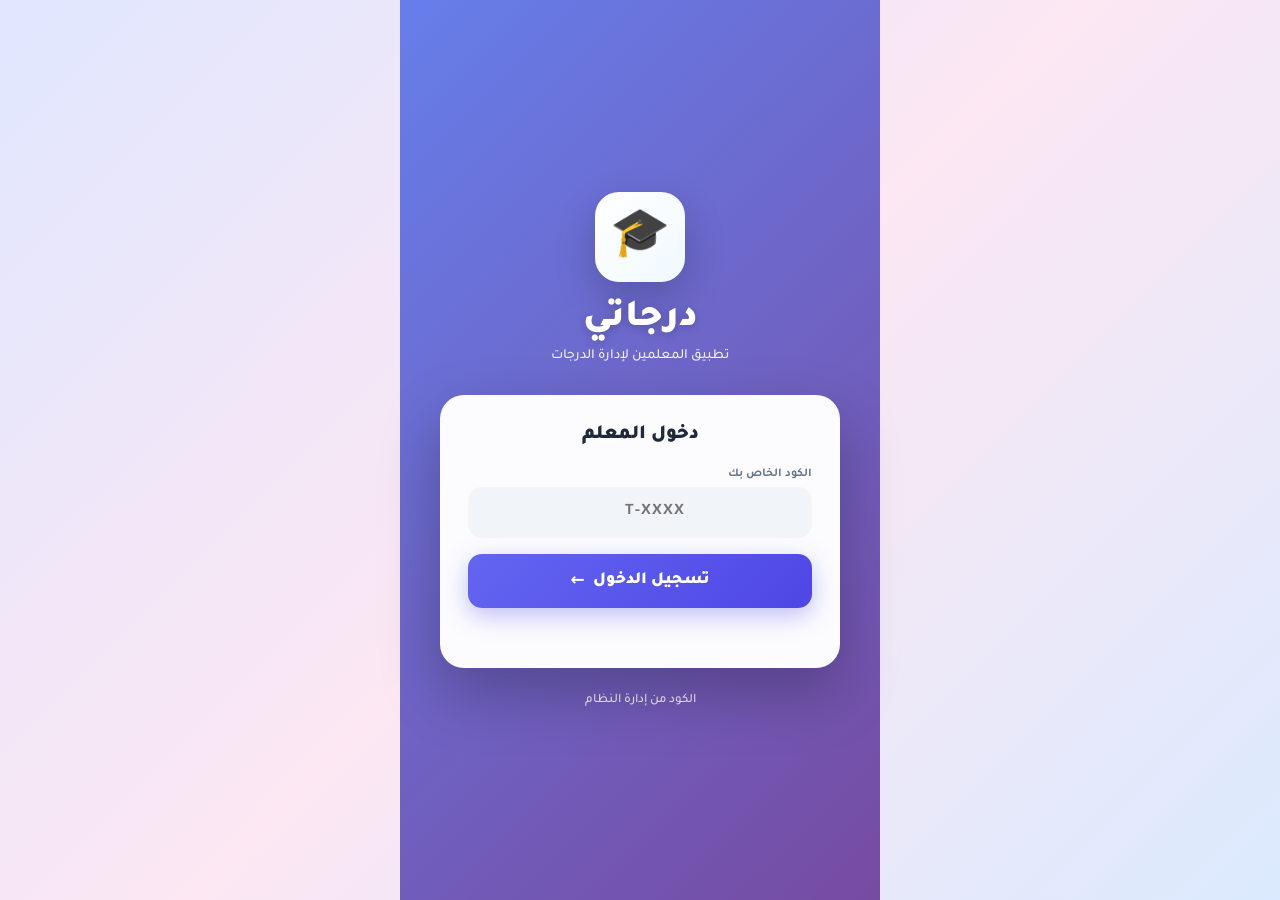
<file: index.html>
<!doctype html>
<html lang="ar" dir="rtl">
<head>
<meta charset="utf-8">
<meta name="viewport" content="width=device-width,initial-scale=1,maximum-scale=1,user-scalable=no">
<meta name="theme-color" content="#6366f1">
<meta name="apple-mobile-web-app-capable" content="yes">
<meta name="mobile-web-app-capable" content="yes">
<meta name="apple-mobile-web-app-status-bar-style" content="black-translucent">
<meta name="apple-mobile-web-app-title" content="درجاتي المعلمين">
<meta name="application-name" content="درجاتي المعلمين">
<meta name="msapplication-TileColor" content="#6366f1">
<meta name="description" content="تطبيق المعلمين لإدخال الدرجات">
<meta http-equiv="Cache-Control" content="no-cache, no-store, must-revalidate">
<meta http-equiv="Pragma" content="no-cache">
<meta http-equiv="Expires" content="0">
<title>درجاتي - تطبيق المعلمين</title>
<link rel="icon" type="image/png" href="web-app-manifest-192x192.png">
<link rel="apple-touch-icon" href="apple-touch-icon.png">
<link rel="manifest" href="manifest.webmanifest">
<link href="https://fonts.googleapis.com/css2?family=Tajawal:wght@400;500;700;800;900&display=swap" rel="stylesheet">
<style>
:root{ --primary:#6366f1; --primary-dark:#4f46e5; --success:#10b981; --danger:#ef4444; --warning:#f59e0b; --bg:#f8fafc; --text:#1e293b; --muted:#64748b; }
*{box-sizing:border-box;margin:0;padding:0;-webkit-tap-highlight-color:transparent}
html,body{height:100%}
body{ font-family:'Tajawal',system-ui,sans-serif; background:linear-gradient(135deg,#e0e7ff 0%,#fce7f3 50%,#dbeafe 100%); color:var(--text); max-width:480px; margin:0 auto; min-height:100vh; position:relative; overflow-x:hidden; }
button,input,select{font:inherit;border:none;outline:none} button{cursor:pointer} .hidden{display:none!important}

.screen{ display:none; min-height:100vh; width:100%; }
.screen.active{ display:block; }

#s-login{ background:linear-gradient(135deg,#667eea 0%,#764ba2 100%); display:none; }
#s-login.active{ display:flex; flex-direction:column; justify-content:center; align-items:center; padding:24px; }
.login-content{position:relative;z-index:2;animation:fadeInUp .6s ease;width:100%;max-width:400px}
@keyframes fadeInUp{from{opacity:0;transform:translateY(30px)}to{opacity:1;transform:translateY(0)}}
.login-logo{text-align:center;margin-bottom:30px}
.logo-icon{width:90px;height:90px;margin:0 auto 15px;background:linear-gradient(135deg,#fff,#f0f9ff);border-radius:24px;display:flex;align-items:center;justify-content:center;font-size:48px;box-shadow:0 15px 40px rgba(0,0,0,.2);animation:float 3s ease-in-out infinite}
@keyframes float{0%,100%{transform:translateY(0)}50%{transform:translateY(-8px)}}
.login-logo h1{font-size:38px;font-weight:900;color:#fff;margin-bottom:5px;text-shadow:0 2px 10px rgba(0,0,0,.2)}
.login-logo p{color:rgba(255,255,255,.9);font-size:14px;font-weight:500}
.login-card{background:rgba(255,255,255,.98);backdrop-filter:blur(20px);border-radius:24px;padding:28px;box-shadow:0 25px 60px rgba(0,0,0,.25)}
.login-card h2{font-size:20px;font-weight:900;color:var(--text);margin-bottom:20px;text-align:center}
.input-wrapper{position:relative;margin-bottom:16px}
.input-wrapper label{display:block;font-size:12px;font-weight:700;color:var(--muted);margin-bottom:6px}
.input-wrapper input{width:100%;padding:14px 16px 14px 45px;background:#f1f5f9;border:2px solid transparent;border-radius:14px;font-size:16px;font-weight:700;color:var(--text);transition:.2s;text-align:center;letter-spacing:1px}
.input-wrapper input:focus{background:#fff;border-color:var(--primary);box-shadow:0 0 0 4px rgba(99,102,241,.1)}
.input-wrapper .input-icon{position:absolute;left:14px;bottom:14px;font-size:20px;opacity:.5}
.login-btn{width:100%;padding:15px;background:linear-gradient(135deg,var(--primary),var(--primary-dark));color:#fff;border-radius:14px;font-size:17px;font-weight:900;margin-top:8px;box-shadow:0 8px 25px rgba(99,102,241,.4);transition:.2s;display:flex;align-items:center;justify-content:center;gap:8px}
.login-btn:active{transform:scale(.97)}
.login-msg{text-align:center;min-height:20px;margin-top:12px;font-size:13px;font-weight:bold;color:var(--danger)}
.login-footer{text-align:center;margin-top:25px;color:rgba(255,255,255,.9);font-size:13px;font-weight:500}

#s-app{ display:none; }
#s-app.active{ display:block; }

.app-header{background:linear-gradient(135deg,var(--primary),var(--primary-dark));color:#fff;padding:16px 18px;position:sticky;top:0;z-index:100;box-shadow:0 4px 20px rgba(99,102,241,.3)}
.header-row{display:flex;align-items:center;justify-content:space-between;gap:12px}
.user-section{display:flex;align-items:center;gap:10px;flex:1;min-width:0}
.user-avatar{width:42px;height:42px;border-radius:12px;background:rgba(255,255,255,.2);display:flex;align-items:center;justify-content:center;font-size:22px;flex-shrink:0;border:2px solid rgba(255,255,255,.3)}
.user-info{min-width:0;flex:1}
.user-info h3{font-size:15px;font-weight:900;margin-bottom:2px;white-space:nowrap;overflow:hidden;text-overflow:ellipsis}
.user-info small{font-size:11px;opacity:.85;display:flex;align-items:center;gap:4px}
.header-actions{display:flex;gap:8px}

.icon-btn{ width:44px; height:44px; border-radius:12px; display:flex; align-items:center; justify-content:center; position:relative; transition:all .2s ease; box-shadow:0 4px 12px rgba(0,0,0,.15); border:none; cursor:pointer; padding:0; }
.icon-btn:active{transform:scale(.92)}
.icon-btn svg{width:24px;height:24px;display:block}
.icon-btn.refresh-btn{ background:linear-gradient(135deg,#3B82F6 0%,#2563EB 100%); }
.icon-btn.refresh-btn svg{ stroke:#fff; fill:none; stroke-width:2.5; stroke-linecap:round; stroke-linejoin:round; }
.icon-btn.message-btn{ background:linear-gradient(135deg,#FBBF24 0%,#F59E0B 100%); }
.icon-btn.message-btn svg{ stroke:#fff; fill:none; stroke-width:2.5; stroke-linecap:round; stroke-linejoin:round; }
.icon-btn.logout-btn{ background:linear-gradient(135deg,#EF4444 0%,#DC2626 100%); }
.icon-btn.logout-btn svg{ stroke:#fff; fill:none; stroke-width:2.5; stroke-linecap:round; stroke-linejoin:round; }

.notif-badge{ position:absolute; top:-4px; right:-4px; background:#fff; color:#EF4444; font-size:10px; font-weight:900; min-width:20px; height:20px; border-radius:10px; display:none; align-items:center; justify-content:center; padding:0 4px; border:2px solid #EF4444; box-shadow:0 2px 6px rgba(0,0,0,.2); }

.connection-status{position:fixed;top:70px;left:50%;transform:translateX(-50%);padding:8px 16px;border-radius:20px;font-size:12px;font-weight:700;z-index:200;opacity:0;transition:.3s;display:flex;align-items:center;gap:6px;box-shadow:0 4px 15px rgba(0,0,0,.2)}
.connection-status.show{opacity:1} .connection-status.online{background:rgba(16,185,129,.95);color:#fff} .connection-status.offline{background:rgba(239,68,68,.95);color:#fff}

.sync-indicator{position:fixed;top:110px;left:50%;transform:translateX(-50%);background:rgba(16,185,129,.95);color:#fff;padding:8px 16px;border-radius:20px;font-size:12px;font-weight:700;z-index:200;opacity:0;transition:.3s;box-shadow:0 4px 15px rgba(16,185,129,.4);display:flex;align-items:center;gap:6px}
.sync-indicator.show{opacity:1}
.sync-indicator .spinner{width:14px;height:14px;border:2px solid rgba(255,255,255,.3);border-top-color:#fff;border-radius:50%;animation:spin .8s linear infinite}
@keyframes spin{to{transform:rotate(360deg)}}

.app-content{padding:14px;padding-bottom:100px}
.welcome-card{background:linear-gradient(135deg,#c7d2fe 0%,#a5b4fc 100%);border-radius:20px;padding:16px;margin-bottom:14px;display:flex;align-items:center;gap:12px;box-shadow:0 8px 20px rgba(99,102,241,.2);color:#1e1b4b}
.welcome-icon{width:50px;height:50px;background:linear-gradient(135deg,#fff,#e0e7ff);border-radius:14px;display:flex;align-items:center;justify-content:center;font-size:26px;flex-shrink:0;box-shadow:0 6px 15px rgba(0,0,0,.1)}
.welcome-text{flex:1;min-width:0} .welcome-text h4{font-size:15px;font-weight:900;margin-bottom:3px;color:#312e81} .welcome-text p{font-size:11px;color:#4338ca;line-height:1.4;font-weight:600}

.selectors{display:grid;grid-template-columns:1fr;gap:10px;margin-bottom:14px}
.select-card{border-radius:16px;padding:14px;box-shadow:0 6px 18px rgba(0,0,0,.1);transition:.2s;color:#fff}
.select-card:focus-within{transform:translateY(-2px);box-shadow:0 10px 25px rgba(0,0,0,.15)}
.select-card.subject-card{background:linear-gradient(135deg,#3b82f6 0%,#2563eb 100%)} .select-card.subject-card label{color:#dbeafe} .select-card.subject-card select{background:rgba(255,255,255,.95);color:#1e40af;border:none}
.select-card.class-card{background:linear-gradient(135deg,#10b981 0%,#059669 100%)} .select-card.class-card label{color:#d1fae5} .select-card.class-card select{background:rgba(255,255,255,.95);color:#047857;border:none}
.select-card.month-card{background:linear-gradient(135deg,#f59e0b 0%,#d97706 100%)} .select-card.month-card label{color:#fef3c7} .select-card.month-card select{background:rgba(255,255,255,.95);color:#b45309;border:none}
.select-card label{display:flex;align-items:center;gap:6px;font-size:12px;font-weight:800;margin-bottom:8px;text-shadow:0 1px 2px rgba(0,0,0,.1)}
.select-card select{width:100%;padding:11px 12px;border-radius:10px;font-size:14px;font-weight:700;cursor:pointer;transition:.2s}
.select-card select:focus{outline:none;box-shadow:0 0 0 3px rgba(255,255,255,.3)}

.stats-grid{display:grid;grid-template-columns:repeat(2,1fr);gap:10px;margin-bottom:14px}
.stat-box{border-radius:16px;padding:14px;position:relative;overflow:hidden;color:#fff;box-shadow:0 6px 18px rgba(0,0,0,.1)}
.stat-box .stat-ico{width:38px;height:38px;border-radius:10px;display:flex;align-items:center;justify-content:center;font-size:18px;margin-bottom:8px;background:rgba(255,255,255,.25);position:relative;z-index:1}
.stat-box .stat-val{font-size:26px;font-weight:900;line-height:1;margin-bottom:3px;position:relative;z-index:1}
.stat-box .stat-lbl{font-size:11px;font-weight:700;opacity:.9;position:relative;z-index:1}
.stat-box.total{background:linear-gradient(135deg,#3b82f6,#1d4ed8)} .stat-box.pass{background:linear-gradient(135deg,#10b981,#047857)} .stat-box.comp{background:linear-gradient(135deg,#f59e0b,#d97706)} .stat-box.fail{background:linear-gradient(135deg,#ef4444,#dc2626)}

.search-box{background:rgba(255,255,255,.9);backdrop-filter:blur(10px);border-radius:14px;padding:10px 14px;margin-bottom:14px;display:flex;align-items:center;gap:10px;box-shadow:0 4px 15px rgba(0,0,0,.08);transition:.2s}
.search-box:focus-within{background:#fff;box-shadow:0 6px 20px rgba(99,102,241,.15)}
.search-box input{flex:1;font-size:14px;background:transparent} .search-box .s-icon{font-size:18px;color:var(--muted)}

.students-card{background:rgba(255,255,255,.95);backdrop-filter:blur(10px);border-radius:18px;overflow:hidden;box-shadow:0 6px 20px rgba(0,0,0,.08);margin-bottom:14px}
.card-head{background:linear-gradient(135deg,var(--primary),var(--primary-dark));color:#fff;padding:12px 14px;display:flex;justify-content:space-between;align-items:center}
.card-head h3{font-size:14px;font-weight:900;display:flex;align-items:center;gap:6px} .card-head .count{background:rgba(255,255,255,.2);padding:3px 10px;border-radius:10px;font-size:11px;font-weight:bold}

.student-item{display:flex;align-items:center;gap:10px;padding:10px 14px;border-bottom:1px solid #f1f5f9;transition:.2s} .student-item:last-child{border-bottom:none} .student-item:hover{background:#f8fafc}
.s-num{width:30px;height:30px;border-radius:10px;background:linear-gradient(135deg,#e0e7ff,#c7d2fe);color:var(--primary-dark);display:flex;align-items:center;justify-content:center;font-weight:900;font-size:12px;flex-shrink:0}
.s-info{flex:1;min-width:0} .s-name-input{width:100%;padding:6px 8px;background:#f1f5f9;border:1.5px solid #e2e8f0;border-radius:8px;font-size:12px;font-weight:700;color:#64748b;cursor:not-allowed;}
.s-grade-wrap{display:flex;align-items:center;gap:6px;flex-shrink:0}
.s-grade{width:55px;padding:7px 4px;border:2px solid #fecaca;border-radius:10px;text-align:center;font-size:14px;font-weight:900;background:#fef2f2;color:var(--danger);transition:.2s}
.s-grade.pass{background:#d1fae5;border-color:#86efac;color:#047857} .s-grade.fail{background:#fee2e2;border-color:#fca5a5;color:#dc2626} .s-grade:focus{box-shadow:0 0 0 3px rgba(99,102,241,.15)}

.send-status{padding:12px;border-radius:14px;text-align:center;font-size:13px;font-weight:800;margin-bottom:14px;box-shadow:0 4px 12px rgba(0,0,0,.08)}
.send-status.ok{background:linear-gradient(135deg,#d1fae5,#a7f3d0);color:#047857} .send-status.pending{background:linear-gradient(135deg,#fef3c7,#fde68a);color:#92400e} .send-status.queue{background:linear-gradient(135deg,#fef3c7,#fde68a);color:#92400e} .send-status.no{background:rgba(255,255,255,.9);color:var(--muted);backdrop-filter:blur(10px)}

.save-hint{text-align:center;font-size:11px;color:var(--success);font-weight:700;opacity:0;transition:.3s;margin-bottom:14px} .save-hint.show{opacity:1}

.fab{position:fixed;bottom:20px;left:20px;width:60px;height:60px;border-radius:50%;background:linear-gradient(135deg,var(--success),#059669);color:#fff;border:none;display:flex;align-items:center;justify-content:center;font-size:24px;box-shadow:0 10px 30px rgba(16,185,129,.4);z-index:100;transition:.2s}
.fab:active{transform:scale(.9)} .fab.busy{background:#94a3b8} .fab.busy svg{display:none} .fab.busy::after{content:'';width:24px;height:24px;border:3px solid rgba(255,255,255,.3);border-top-color:#fff;border-radius:50%;animation:spin .8s linear infinite}
.fab.pending{background:linear-gradient(135deg,var(--warning),#d97706);animation:pulse 2s infinite}
@keyframes pulse{0%,100%{box-shadow:0 10px 30px rgba(245,158,11,.4)}50%{box-shadow:0 10px 40px rgba(245,158,11,.6)}}

.empty-state{text-align:center;padding:40px 20px;color:var(--muted)} .empty-state .e-icon{font-size:60px;margin-bottom:10px;opacity:.4} .empty-state p{font-size:14px;font-weight:bold;margin-bottom:4px} .empty-state small{font-size:12px}

.toast{position:fixed;bottom:90px;left:50%;transform:translateX(-50%) translateY(100px);background:var(--text);color:#fff;padding:12px 20px;border-radius:14px;font-size:13px;font-weight:700;z-index:300;opacity:0;transition:.3s;max-width:90%;text-align:center;box-shadow:0 10px 30px rgba(0,0,0,.3)}
.toast.show{opacity:1;transform:translateX(-50%) translateY(0)} .toast.err{background:var(--danger)} .toast.ok{background:var(--success)}

.overlay{position:fixed;inset:0;background:rgba(30,41,59,.6);backdrop-filter:blur(6px);display:none;align-items:center;justify-content:center;z-index:200;padding:20px} .overlay.show{display:flex}
.modal{background:#fff;border-radius:22px;padding:22px;width:100%;max-width:400px;max-height:85vh;overflow-y:auto;box-shadow:0 25px 60px rgba(0,0,0,.3);animation:modalIn .3s ease}
@keyframes modalIn{from{opacity:0;transform:scale(.95)}to{opacity:1;transform:scale(1)}}
.modal h3{color:var(--primary);margin-bottom:12px;font-size:18px;font-weight:900;display:flex;align-items:center;gap:8px}
.modal-actions{display:flex;gap:8px;margin-top:14px} .modal-actions button{flex:1;padding:12px;border-radius:12px;font-weight:bold;font-size:14px} .modal-actions .cancel{background:#f1f5f9;color:var(--text)} .modal-actions .ok{background:linear-gradient(135deg,var(--primary),var(--primary-dark));color:#fff}

.msg-item{background:#f8fafc;border-radius:12px;padding:12px 14px 12px 40px;margin-bottom:10px;border-right:4px solid var(--success);position:relative;animation:slideIn .3s ease}
@keyframes slideIn{from{opacity:0;transform:translateX(20px)}to{opacity:1;transform:translateX(0)}}
.msg-item.unread{background:#eff6ff;border-right-color:var(--primary)}
.msg-date{font-size:11px;color:var(--muted);margin-bottom:4px} .msg-text{font-size:13px;color:var(--text);line-height:1.6}
.msg-delete-btn{position:absolute;top:10px;left:10px;width:26px;height:26px;border-radius:50%;background:#fee2e2;color:#dc2626;border:none;display:flex;align-items:center;justify-content:center;cursor:pointer;font-size:18px;font-weight:bold;transition:.2s;line-height:1}
.msg-delete-btn:hover{background:#dc2626;color:#fff;transform:scale(1.1)}

.lock-modal .modal { max-width: 360px; text-align: center; border-top: 5px solid var(--danger); }
.lock-modal .lock-icon { width: 80px; height: 80px; margin: 0 auto 15px; background: linear-gradient(135deg, #fee2e2, #fecaca); border-radius: 50%; display: flex; align-items: center; justify-content: center; font-size: 40px; animation: shake 0.6s ease; }
@keyframes shake { 0%, 100% { transform: translateX(0); } 25% { transform: translateX(-8px); } 75% { transform: translateX(8px); } }
.lock-modal h3 { color: var(--danger); justify-content: center; font-size: 20px; }
.lock-modal p { color: var(--text); font-size: 14px; line-height: 1.7; margin-bottom: 10px; }
.lock-modal .lock-details { background: #fef2f2; border-radius: 12px; padding: 12px; margin: 15px 0; font-size: 13px; color: #991b1b; border: 1px solid #fecaca; text-align: right; }
.lock-modal .modal-actions button.ok { background: linear-gradient(135deg, var(--danger), #dc2626); }

.inactivity-modal .modal { max-width: 360px; text-align: center; border-top: 5px solid var(--warning); }
.inactivity-modal .timer-icon { width: 80px; height: 80px; margin: 0 auto 15px; background: linear-gradient(135deg, #fef3c7, #fde68a); border-radius: 50%; display: flex; align-items: center; justify-content: center; font-size: 40px; animation: pulse-icon 1.5s ease infinite; }
@keyframes pulse-icon { 0%, 100% { transform: scale(1); box-shadow: 0 0 0 0 rgba(245, 158, 11, 0.4); } 50% { transform: scale(1.05); box-shadow: 0 0 0 15px rgba(245, 158, 11, 0); } }
.inactivity-modal h3 { color: var(--warning); justify-content: center; font-size: 18px; }
.inactivity-modal p { color: var(--text); font-size: 14px; line-height: 1.6; margin-bottom: 10px; }
.inactivity-modal .countdown { font-size: 36px; font-weight: 900; color: var(--danger); margin: 10px 0; font-family: 'Tajawal', sans-serif; }
.inactivity-modal .modal-actions button.ok { background: linear-gradient(135deg, var(--warning), #d97706); flex: 2; }
.inactivity-modal .modal-actions button.cancel { flex: 1; }
</style>
</head>
<body>
<div id="errbar"></div>

<section class="screen active" id="s-login">
  <div class="login-content">
    <div class="login-logo"><div class="logo-icon">🎓</div><h1>درجاتي</h1><p>تطبيق المعلمين لإدارة الدرجات</p></div>
    <div class="login-card">
      <h2> دخول المعلم</h2>
      <div class="input-wrapper"><label>الكود الخاص بك</label><input id="codeInput" dir="ltr" placeholder="T-XXXX" maxlength="10" autocomplete="off"><span class="input-icon"></span></div>
      <button class="login-btn" onclick="doLogin()"><span>تسجيل الدخول</span><span>←</span></button>
      <div class="login-msg" id="loginMsg"></div>
    </div>
    <div class="login-footer"> الكود من إدارة النظام</div>
  </div>
</section>

<section class="screen" id="s-app">
  <div class="app">
    <div class="app-header">
      <div class="header-row">
        <div class="user-section">
          <div class="user-avatar">👨‍🏫</div>
          <div class="user-info"><h3 id="teacherName">مرحباً</h3><small id="teacherCode"></small></div>
        </div>
        <div class="header-actions">
          <button class="icon-btn refresh-btn" onclick="manualSyncAndRefresh()" title="مزامنة وتحديث">
            <svg viewBox="0 0 24 24"><path d="M23 4v6h-6"/><path d="M1 20v-6h6"/><path d="M3.51 9a9 9 0 0 1 14.85-3.36L23 10M1 14l4.64 4.36A9 9 0 0 0 20.49 15"/></svg>
          </button>
          <button class="icon-btn message-btn" onclick="openMessages()" title="الرسائل">
            <svg viewBox="0 0 24 24"><path d="M18 8A6 6 0 0 0 6 8c0 7-3 9-3 9h18s-3-2-3-9"/><path d="M13.73 21a2 2 0 0 1-3.46 0"/></svg>
            <span class="notif-badge" id="msgBadge">0</span>
          </button>
          <button class="icon-btn logout-btn" onclick="logout()" title="تسجيل الخروج">
            <svg viewBox="0 0 24 24"><path d="M9 21H5a2 2 0 0 1-2-2V5a2 2 0 0 1 2-2h4"/><polyline points="16 17 21 12 16 7"/><line x1="21" y1="12" x2="9" y2="12"/></svg>
          </button>
        </div>
      </div>
    </div>

    <div class="connection-status" id="connStatus"><span id="connIcon"></span><span id="connText">متصل بالإنترنت</span></div>
    <div class="sync-indicator" id="syncIndicator"><div class="spinner"></div><span>جاري المزامنة...</span></div>

    <div class="app-content">
      <div class="welcome-card"><div class="welcome-icon">📚</div><div class="welcome-text"><h4 id="welcomeTitle">أهلاً بك</h4><p id="welcomeSub">اختر المادة والشعبة لبدء إدخال الدرجات</p></div></div>

      <div class="selectors">
        <div class="select-card subject-card"><label>📚 المادة</label><select id="subjectSelect" onchange="onSubjectChange()"><option value="">اختر المادة</option></select></div>
        <div class="select-card class-card"><label>🏫 الصف والشعبة</label><select id="classSelect" onchange="onClassChange()"><option value="">اختر الشعبة</option></select></div>
        <div class="select-card month-card"><label>📅 الشهر</label><select id="monthSelect" onchange="onMonthChange()"></select></div>
      </div>

      <div class="stats-grid">
        <div class="stat-box total"><div class="stat-ico">👥</div><div class="stat-val" id="statStudents">0</div><div class="stat-lbl">التلاميذ</div></div>
        <div class="stat-box pass"><div class="stat-ico">✓</div><div class="stat-val" id="statPass">0</div><div class="stat-lbl">ناجح</div></div>
        <div class="stat-box comp"><div class="stat-ico">+</div><div class="stat-val" id="statComp">0</div><div class="stat-lbl">مكمل</div></div>
        <div class="stat-box fail"><div class="stat-ico">✕</div><div class="stat-val" id="statFail">0</div><div class="stat-lbl">راسب</div></div>
      </div>

      <div class="search-box"><span class="s-icon">🔍</span><input id="searchInput" type="text" placeholder="ابحث عن تلميذ..." oninput="renderRows()"></div>

      <div class="students-card">
        <div class="card-head"><h3>📝 قائمة التلاميذ</h3><span class="count" id="totalCount">0 تلميذ</span></div>
        <div id="studentsList"></div>
      </div>

      <div class="send-status no" id="sendBar"> لم يتم الإرسال بعد</div>
      <div class="save-hint" id="saveInd">✓ تم الحفظ التلقائي</div>
    </div>

    <button class="fab" id="sendBtn" onclick="sendGrades()" title="إرسال للإدارة">
      <svg viewBox="0 0 24 24" width="26" height="26"><path fill="currentColor" d="M2 21l21-9L2 3v7l15 2-15 2z"/></svg>
    </button>
  </div>
</section>

<div class="overlay" id="msgModal">
  <div class="modal">
    <h3>🔔 الرسائل</h3>
    <div id="msgList" style="margin-top:10px"></div>
    <div class="modal-actions"><button class="ok" onclick="hideModal('msgModal')">إغلاق</button></div>
  </div>
</div>

<div class="overlay" id="confirmModal">
  <div class="modal">
    <h3>⚠️ تأكيد</h3>
    <p id="confirmMsg" style="margin-bottom:15px;line-height:1.6"></p>
    <div class="modal-actions">
      <button class="cancel" onclick="hideModal('confirmModal')">إلغاء</button>
      <button class="ok" onclick="confirmAction()">تأكيد</button>
    </div>
  </div>
</div>

<div class="overlay lock-modal" id="lockModal">
  <div class="modal">
    <div class="lock-icon">🔒</div>
    <h3>تم قفل الحساب</h3>
    <p>قامت الإدارة بقفل حسابك في نظام درجاتي.</p>
    <div class="lock-details">
      👨‍ المعلم: <b id="lockTeacherName"></b><br>
      🔑 الكود: <b id="lockTeacherCode"></b><br>
      📅 التاريخ: <b id="lockDate"></b>
    </div>
    <p style="font-size:12px;color:var(--muted);margin-bottom:15px;">يرجى التواصل مع إدارة المدرسة للاستفسار.</p>
    <div class="modal-actions">
      <button class="ok" onclick="forceLogout()">حسناً، تسجيل الخروج</button>
    </div>
  </div>
</div>

<div class="overlay inactivity-modal" id="inactivityModal">
  <div class="modal">
    <div class="timer-icon">⏰</div>
    <h3>تنبيه عدم النشاط</h3>
    <p>لم تلمس الشاشة منذ دقيقتين.<br>سيتم تسجيل الخروج تلقائياً خلال:</p>
    <div class="countdown" id="inactivityCountdown">30</div>
    <p style="font-size:12px;color:var(--muted);">المس الشاشة في أي مكان للإلغاء</p>
    <div class="modal-actions">
      <button class="cancel" onclick="cancelInactivity()">إلغاء</button>
      <button class="ok" onclick="performAutoLogout()">تسجيل الخروج الآن</button>
    </div>
  </div>
</div>

<div class="toast" id="toast"></div>

<script src="config.js?v=" + Date.now() + "></script>
<script>
var MONTHS = APP_CONFIG.MONTHS;
var SUBJECT_COLORS = APP_CONFIG.SUBJECT_COLORS || {};
var AR = '٠١٢٣٤٥٦٧٨٩';

var arNum = function(x){
  if(x === null || x === undefined || x === '') return '—';
  return String(x).replace(/\d/g,function(d){ return AR[parseInt(d)]; });
};

var $ = function(s){return document.querySelector(s);};
var T = {code:'',name:'',subject:'',classes:[],cls:'',month:'',drafts:{},subjects:[]};
var toastT,confirmFn=null,msgCheckInterval,syncInterval,lockCheckInterval;
var draftKey = function(){return T.cls+'¦'+T.month;};
var SYNC_INTERVAL = 300000;
var hasUnsavedChanges = false;
var deletedMessages = [];

var INACTIVITY_TIMEOUT = 120000;
var WARNING_DURATION = 30000;
var inactivityTimer = null, warningTimer = null, warningCountdown = 30, countdownInterval = null, isWarningShown = false;

var SendQueue = {
  KEY: 'd_send_queue_unknown',
  add: function(item){
    var queue = this.getAll();
    item.id = Date.now() + '_' + Math.random().toString(36).substr(2,9);
    item.createdAt = Date.now(); item.attempts = 0;
    queue.push(item);
    localStorage.setItem(this.KEY, JSON.stringify(queue));
    this.updateUI();
  },
  getAll: function(){ try{ var data = localStorage.getItem(this.KEY); return data ? JSON.parse(data) : []; }catch(e){ return []; } },
  remove: function(id){
    var queue = this.getAll().filter(function(item){ return item.id !== id; });
    localStorage.setItem(this.KEY, JSON.stringify(queue));
    this.updateUI();
  },
  clear: function(){ localStorage.removeItem(this.KEY); this.updateUI(); },
  updateUI: function(){
    var queue = this.getAll(); var btn = $('#sendBtn'); var bar = $('#sendBar');
    if(queue.length > 0){ btn.classList.add('pending'); bar.className = 'send-status queue'; bar.textContent = '📡 في انتظار الإرسال: ' + arNum(queue.length) + ' عملية'; }
    else{ btn.classList.remove('pending'); }
  },
  processQueue: function(){
    var self = this; var queue = this.getAll();
    if(queue.length === 0 || !navigator.onLine) return;
    queue.forEach(function(item, index){ setTimeout(function(){ self.sendItem(item); }, index * 2000); });
  },
  sendItem: function(item){
    var self = this; item.attempts++;
    if(item.attempts > 5){ this.remove(item.id); toast('⚠️ فشل الإرسال بعد 5 محاولات', 'err'); return; }
    var queue = this.getAll(); var itemIndex = queue.findIndex(function(q){ return q.id === item.id; });
    if(itemIndex > -1){ queue[itemIndex] = item; localStorage.setItem(this.KEY, JSON.stringify(queue)); }
    api(item.payload, 30000).then(function(r){
      if(r.ok){ self.remove(item.id); toast('✓✓ تم إرسال البيانات المتراكمة', 'ok'); if(item.onSuccess) item.onSuccess(r); }
      else{ toast('⚠️ فشل الإرسال: ' + r.error, 'err'); }
    }).catch(function(e){ console.log('❌ خطأ في الإرسال:', e); });
  }
};

function toast(m,e){
  var t=$('#toast'); 
  t.textContent=m; 
  t.className='toast show';
  // ✅ الإصلاح: التحقق الصحيح من نوع الرسالة
  if(e === 'err'){
    t.className += ' err';
  } else if(e === 'ok' || m.indexOf('✓')>=0){
    t.className += ' ok';
  }
  clearTimeout(toastT); 
  toastT=setTimeout(function(){t.className='toast';},3000);
}
function hideModal(id){$('#'+id).classList.remove('show');}
function showInactivityModal(){$('#inactivityModal').classList.add('show');}
function showLockModal(){$('#lockModal').classList.add('show');}
function confirmDlg(msg,fn){$('#confirmMsg').textContent=msg;confirmFn=fn;$('#confirmModal').classList.add('show');}
function confirmAction(){hideModal('confirmModal');if(confirmFn)confirmFn();confirmFn=null;}
function esc(s){return String(s??'').replace(/&/g,'&amp;').replace(/</g,'&lt;').replace(/>/g,'&gt;');}
function escA(s){return esc(s).replace(/"/g,'&quot;');}

function api(p, ms){
  var url = localStorage.getItem('d_url') || (typeof SERVER_URL !== 'undefined' ? SERVER_URL : '');
  if(!url){
    console.warn('⚠️ لا يوجد رابط للخادم');
    return Promise.reject(new Error('لا رابط'));
  }
  
  var ctl = new AbortController();
  var timeout = ms || 10000; // 10 ثواني افتراضياً
  var t = setTimeout(function(){
    ctl.abort();
    console.log('⏰ انتهت مهلة الاتصال (' + timeout + 'ms)');
  }, timeout);
  
  return fetch(url, {
    method: 'POST',
    headers: {'Content-Type': 'text/plain;charset=utf-8'},
    body: JSON.stringify(p),
    signal: ctl.signal
  })
  .then(function(r){
    if(!r.ok){
      throw new Error('HTTP ' + r.status);
    }
    return r.json();
  })
  .catch(function(err){
    if(err.name === 'AbortError'){
      console.log(' انتهى وقت انتظار الخادم');
    }
    throw err;
  })
  .finally(function(){
    clearTimeout(t);
  });
}

function fnv1a(str){
  var h=0x811c9dc5;
  for(var i=0;i<str.length;i++){h^=str.charCodeAt(i);h=Math.imul(h,0x01000193);}
  return(h>>>0).toString(16).padStart(8,'0');
}

function showSyncIndicator(show) { var ind = $('#syncIndicator'); if (show) ind.classList.add('show'); else ind.classList.remove('show'); }

function updateConnectionStatus(){
  var status = $('#connStatus'), icon = $('#connIcon'), text = $('#connText');
  if(navigator.onLine){
    status.className = 'connection-status online show'; icon.textContent = '🟢'; text.textContent = 'متصل بالإنترنت';
    setTimeout(function(){ status.classList.remove('show'); }, 3000);
    SendQueue.processQueue();
  }else{
    status.className = 'connection-status offline show'; icon.textContent = '🔴'; text.textContent = 'غير متصل - البيانات تُحفظ محلياً';
  }
}

function manualSyncAndRefresh(){
  toast('⏳ جاري البحث عن تحديثات...', ''); 
  if ('serviceWorker' in navigator) {
    navigator.serviceWorker.getRegistration().then(function(reg) {
      if (reg) { reg.update(); if (reg.waiting) reg.waiting.postMessage({ type: 'SKIP_WAITING' }); }
    });
  }
  setTimeout(function(){ window.location.reload(true); }, 1000);
}

function resetInactivityTimer(){
  clearTimeout(inactivityTimer); clearTimeout(warningTimer); clearInterval(countdownInterval);
  if(isWarningShown){ isWarningShown = false; hideModal('inactivityModal'); }
  inactivityTimer = setTimeout(function(){ showInactivityWarning(); }, INACTIVITY_TIMEOUT);
}

function showInactivityWarning(){
  isWarningShown = true; warningCountdown = 30;
  $('#inactivityCountdown').textContent = warningCountdown;
  showInactivityModal();
  countdownInterval = setInterval(function(){
    warningCountdown--;
    $('#inactivityCountdown').textContent = warningCountdown;
    if(warningCountdown <= 0){ clearInterval(countdownInterval); performAutoLogout(); }
  }, 1000);
}

function cancelInactivity(){
  hideModal('inactivityModal'); isWarningShown = false; clearInterval(countdownInterval);
  resetInactivityTimer(); toast('✓ تم إلغاء تسجيل الخروج', 'ok');
}

function performAutoLogout(){
  clearInterval(countdownInterval); hideModal('inactivityModal'); isWarningShown = false;
  switchScreen('s-login');
  localStorage.removeItem('d_session');
  if(T.code) localStorage.removeItem('d_draft_' + T.code);
  T.code = ''; T.name = ''; T.subject = ''; T.classes = []; T.cls = ''; T.month = ''; T.drafts = {}; T.subjects = [];
  clearInterval(msgCheckInterval); clearInterval(syncInterval); clearInterval(lockCheckInterval);
  clearTimeout(inactivityTimer); clearTimeout(warningTimer); clearInterval(countdownInterval);
  var loginMsg = document.getElementById('loginMsg');
  if(loginMsg){ loginMsg.textContent = ' تم تسجيل الخروج بسبب عدم النشاط'; loginMsg.style.color = '#f59e0b'; setTimeout(function(){ loginMsg.textContent = ''; }, 4000); }
  window.removeEventListener('online', updateConnectionStatus);
  window.removeEventListener('offline', updateConnectionStatus);
  window.scrollTo(0, 0);
}

function setupInactivityListeners(){
  var events = ['touchstart', 'touchmove', 'mousedown', 'mousemove', 'keypress', 'keydown', 'scroll', 'click', 'wheel'];
  events.forEach(function(event){
    document.addEventListener(event, function(){ if(T.code){ resetInactivityTimer(); } }, {passive: true});
  });
}

function switchScreen(screenId){
  document.querySelectorAll('.screen').forEach(function(screen){ screen.classList.remove('active'); });
  var targetScreen = document.getElementById(screenId);
  if(targetScreen){ targetScreen.classList.add('active'); }
  window.scrollTo(0, 0);
}

function doLogin(){
  var code = $('#codeInput').value.trim().toUpperCase();
  if(!code){
    $('#loginMsg').textContent = '⚠️ أدخل الكود';
    $('#loginMsg').style.color = 'var(--warning)';
    return;
  }

  console.log('🔄 محاولة تسجيل الدخول للكود:', code);
  $('#loginMsg').textContent = '⏳ جاري التحقق...';
  $('#loginMsg').style.color = 'var(--muted)';

  // محاولة الاتصال مع مهلة زمنية 10 ثواني
  api({action:'teacherLogin', code:code}, 10000).then(function(r){
    console.log('📥 استجابة الخادم:', r);
    
    if(!r || !r.ok){
      $('#loginMsg').textContent = '❌ ' + (r && r.error ? r.error : 'كود غير صحيح');
      $('#loginMsg').style.color = 'var(--danger)';
      return;
    }

    console.log('✅ تسجيل الدخول ناجح، جاري تحميل الصفحة الرئيسية...');
    localStorage.setItem('d_session', JSON.stringify(r.teacher));
    SendQueue.KEY = 'd_send_queue_' + r.teacher.code;
    
    // ✅ استخدام try-catch لمنع تجميد الشاشة في حال وجود خطأ في enterHome
    try {
      enterHome();
    } catch (err) {
      console.error('❌ خطأ فادح في دالة enterHome:', err);
      $('#loginMsg').textContent = '❌ خطأ في تحميل البيانات';
      $('#loginMsg').style.color = 'var(--danger)';
    }

  }).catch(function(e){
    console.error('❌ فشل الاتصال أو انتهت المهلة:', e);

    // ✅ محاولة الدخول بدون إنترنت (Offline Mode)
    var cachedSession = localStorage.getItem('d_session');
    if(cachedSession){
      try{
        var cachedData = JSON.parse(cachedSession);
        if(cachedData.code === code){
          console.log('📴 الدخول بالبيانات المخزنة (Offline)');
          $('#loginMsg').textContent = '📴 لا اتصال - الدخول بالبيانات المخزنة';
          $('#loginMsg').style.color = 'var(--warning)';
          SendQueue.KEY = 'd_send_queue_' + code;
          setTimeout(function(){
            try { enterHome(); } catch(err) { console.error(err); }
          }, 1000);
          return;
        }
      } catch(err){
        console.error('خطأ في قراءة البيانات المخزنة:', err);
      }
    }

    // فشل كامل في الاتصال
    $('#loginMsg').textContent = '📴 تعذر الاتصال بالخادم';
    $('#loginMsg').style.color = 'var(--danger)';
    setTimeout(function(){
      $('#loginMsg').textContent = '💡 تحقق من الإنترنت أو جرب لاحقاً';
    }, 3000);
  });
}

function enterHome(){
  var s = JSON.parse(localStorage.getItem('d_session') || 'null');
  if(!s){
    switchScreen('s-login');
    return;
  }

  T.code = s.code || '';
  T.name = s.name || '';
  T.subject = s.subject || '';
  T.classes = s.classes || [];
  T.subjects = s.subjects || [];
  T.drafts = {};

  if(!T.subjects || T.subjects.length === 0){
    if(T.subject && T.classes && T.classes.length > 0){
      T.subjects = [{name: T.subject, classes: T.classes}];
    }
  }

  T.month = MONTHS[0];
  T.cls = (T.classes && T.classes[0]) || '';

  // ✅ عرض اسم المعلم فقط (بدون الكود السري)
  if (T.name && T.name.trim() !== '') {
    $('#teacherName').textContent = 'مرحباً ' + T.name;
    $('#welcomeTitle').textContent = 'أهلاً ' + T.name;
    console.log('✅ تم عرض اسم المعلم:', T.name);
  } else {
    $('#teacherName').textContent = 'مرحباً معلم';
    $('#welcomeTitle').textContent = 'أهلاً بك';
    console.warn('⚠️ اسم المعلم فارغ في البيانات');
  }

  switchScreen('s-app');
  buildSelectors();
  setTimeout(function() { loadCurrent(true); }, 500);

  window.addEventListener('online', updateConnectionStatus);
  window.addEventListener('offline', updateConnectionStatus);
  updateConnectionStatus();
  SendQueue.updateUI();
  setTimeout(function(){ SendQueue.processQueue(); }, 2000);

  requestNotificationPermission();
  checkMessages();
  msgCheckInterval = setInterval(checkMessages, 30000);
  
  syncInterval = setInterval(function() { 
    if (T.cls && T.subject) loadCurrent(true); 
  }, SYNC_INTERVAL);

  lockCheckInterval = setInterval(function(){
    if(!T.code) return;
    api({action:'teacherLogin', code:T.code}).then(function(r){
      if(!r.ok){
        clearInterval(lockCheckInterval); 
        clearInterval(msgCheckInterval); 
        clearInterval(syncInterval);
        clearTimeout(inactivityTimer); 
        clearTimeout(warningTimer); 
        clearInterval(countdownInterval);
        
        $('#lockTeacherName').textContent = T.name || 'غير معروف';
        $('#lockTeacherCode').textContent = T.code;
        $('#lockDate').textContent = new Date().toLocaleDateString('ar-EG');
        showLockModal();
      }
    }).catch(function(e){ 
      console.log('فشل فحص حالة الحساب:', e); 
    });
  }, 30000);

  setupInactivityListeners();
  resetInactivityTimer();
}

function forceLogout(){
  hideModal('lockModal'); switchScreen('s-login');
  localStorage.removeItem('d_session');
  if(T.code) localStorage.removeItem('d_draft_' + T.code);
  T.code = ''; T.name = ''; T.subject = ''; T.classes = []; T.cls = ''; T.month = ''; T.drafts = {}; T.subjects = [];
  clearInterval(msgCheckInterval); clearInterval(syncInterval); clearInterval(lockCheckInterval);
  clearTimeout(inactivityTimer); clearTimeout(warningTimer); clearInterval(countdownInterval);
  var codeInput = document.getElementById('codeInput');
  var loginMsg = document.getElementById('loginMsg');
  if(codeInput) codeInput.value = '';
  if(loginMsg){ loginMsg.textContent = '🔒 تم قفل الحساب من قِبل الإدارة'; loginMsg.style.color = '#ef4444'; setTimeout(function(){ loginMsg.textContent = ''; }, 4000); }
  window.removeEventListener('online', updateConnectionStatus);
  window.removeEventListener('offline', updateConnectionStatus);
}

function logout(){
  clearInterval(msgCheckInterval); clearInterval(syncInterval); clearInterval(lockCheckInterval);
  clearTimeout(inactivityTimer); clearTimeout(warningTimer); clearInterval(countdownInterval);
  window.removeEventListener('online', updateConnectionStatus);
  window.removeEventListener('offline', updateConnectionStatus);
  confirmDlg('تسجيل الخروج من حسابك؟', function(){ 
    switchScreen('s-login');
    localStorage.removeItem('d_session');
    if(T.code) localStorage.removeItem('d_draft_' + T.code);
    T.code = ''; T.name = ''; T.subject = ''; T.classes = []; T.cls = ''; T.month = ''; T.drafts = {}; T.subjects = [];
    var codeInput = document.getElementById('codeInput');
    var loginMsg = document.getElementById('loginMsg');
    if(codeInput) codeInput.value = '';
    if(loginMsg) loginMsg.textContent = '';
    window.scrollTo(0, 0);
  });
}

function buildSelectors(){
  var subSel=$('#subjectSelect'); subSel.innerHTML='<option value="">اختر المادة</option>';
  if(T.subjects&&T.subjects.length>0){
    for(var idx=0;idx<T.subjects.length;idx++){
      var sub=T.subjects[idx], opt=document.createElement('option');
      opt.value=idx; var ci=SUBJECT_COLORS[sub.name]||{icon:'📖'};
      opt.textContent=ci.icon+' '+sub.name; subSel.appendChild(opt);
    }
    subSel.value='0';
  }
  var monthSel=$('#monthSelect'); monthSel.innerHTML='';
  for(var i=0;i<MONTHS.length;i++){
    var m=MONTHS[i], opt=document.createElement('option');
    opt.value=m; opt.textContent=m; if(m===T.month)opt.selected=true;
    monthSel.appendChild(opt);
  }
  onSubjectChange();
}

function onSubjectChange(){
  var idx=$('#subjectSelect').value, clsSel=$('#classSelect');
  clsSel.innerHTML='<option value="">اختر الشعبة</option>';
  if(idx===''||!T.subjects[idx]){ T.subject='';T.classes=[];T.cls=''; updateWelcome();loadCurrent();return; }
  T.subject=T.subjects[idx].name; T.classes=T.subjects[idx].classes||[];
  for(var i=0;i<T.classes.length;i++){
    var opt=document.createElement('option'); opt.value=T.classes[i]; opt.textContent='🏫 '+T.classes[i]; clsSel.appendChild(opt);
  }
  if(T.classes.length>0){ clsSel.value=T.classes[0]; T.cls=T.classes[0]; }else{T.cls='';}
  updateWelcome(); loadCurrent(true);
}

function onClassChange(){ T.cls=$('#classSelect').value; updateWelcome(); loadCurrent(true); }
function onMonthChange(){ T.month=$('#monthSelect').value; updateWelcome(); loadCurrent(); }
function updateWelcome(){ $('#welcomeSub').textContent=(T.subject||'—')+' • '+(T.cls||'—'); }

function loadCurrent(forceRefresh) {
  if (!T.cls || !T.subject) {
    $('#studentsList').innerHTML = '<div class="empty-state"><div class="e-icon">📋</div><p>اختر المادة والشعبة</p><small>لعرض التلاميذ</small></div>';
    clearStats(); $('#sendBar').className = 'send-status no'; $('#sendBar').textContent = '📤 لم يتم تحديد الشعبة'; return;
  }
  var k = draftKey();
  if (!T.drafts[k]) {
    var sv = localStorage.getItem('d_draft_' + T.code + '_' + k);
    T.drafts[k] = sv ? JSON.parse(sv) : { rows: [], sentHash: '', sentAt: 0, max: 100, lastSync: 0 };
  }
  var lastSync = T.drafts[k].lastSync || 0;
  if (T.drafts[k].rows.length === 0 || forceRefresh || (Date.now() - lastSync > SYNC_INTERVAL)) {
    fetchStudents(forceRefresh);
  } else {
    renderRows(); updStats(); updSendBar();
  }
}

function clearStats(){
  $('#statStudents').textContent='٠'; $('#statPass').textContent=''; $('#statComp').textContent='٠'; $('#statFail').textContent='٠'; $('#totalCount').textContent='٠ تلميذ';
}

function fetchStudents(showLoading) {
  if (showLoading) showSyncIndicator(true);
  api({ action: 'getStudents', code: T.code, cls: T.cls }).then(function(r) {
    if(r.ok && r.names && r.names.length > 0){
      var k = draftKey();
      api({action:'teacherGrades', code:T.code}).then(function(gradesRes){
        var serverGrades = {};
        if(gradesRes.ok && gradesRes.rows) {
          var targetMonth = T.month.trim(), monthIndex = MONTHS.indexOf(targetMonth);
          gradesRes.rows.forEach(function(row){
            if(row.cls && row.cls.trim() === T.cls.trim()) {
               var degree = '';
               if (monthIndex === 0) degree = row.m1;
               else if (monthIndex === 1) degree = row.m2;
               else if (monthIndex === 2) degree = row.m3;
               else if (monthIndex === 3) degree = row.m4;
               else if (monthIndex === 4) degree = row.m5;
               serverGrades[row.name.trim()] = (degree !== null && degree !== undefined) ? String(degree).trim() : '';
            }
          });
        }
        var uniqueNames = {};
        var filteredNames = r.names.filter(function(name) {
          var cleanName = (name || '').trim();
          if (cleanName === '') return false;
          if (uniqueNames[cleanName]) return false;
          uniqueNames[cleanName] = true;
          return true;
        });
        var hasSentHash = T.drafts[k] && T.drafts[k].sentHash;
        var newRows = filteredNames.map(function(name) {
          var cleanName = name.trim(), localDegree = '';
          if(T.drafts[k] && T.drafts[k].rows) {
            var localRow = T.drafts[k].rows.find(function(r){ return (r.name||'').trim() === cleanName; });
            if(localRow && String(localRow.degree).trim() !== '') { localDegree = String(localRow.degree).trim(); }
          }
          if(serverGrades.hasOwnProperty(cleanName)){
            var serverDegree = serverGrades[cleanName];
            if(serverDegree !== ''){ localDegree = serverDegree; } 
            else if(hasSentHash && localDegree !== ''){ localDegree = ''; }
          }
          return { name: cleanName, degree: localDegree };
        });
        T.drafts[k].rows = newRows; T.drafts[k].lastSync = Date.now();
        if(hasSentHash){
          var anyDegree = newRows.some(function(r){ return String(r.degree).trim() !== ''; });
          if(!anyDegree){ T.drafts[k].sentHash = ''; T.drafts[k].sentAt = 0; }
        }
        saveDraft(); renderRows(); updStats(); updSendBar();
        if (showLoading) toast('✓ تم تحميل ' + arNum(filteredNames.length) + ' تلميذ');
        showSyncIndicator(false);
      }).catch(function(){
        var uniqueNames = {};
        var filteredNames = r.names.filter(function(name) {
          var cleanName = (name || '').trim();
          if (cleanName === '') return false;
          if (uniqueNames[cleanName]) return false;
          uniqueNames[cleanName] = true;
          return true;
        });
        var newRows = filteredNames.map(function(name) { return {name:name.trim(), degree:''}; });
        T.drafts[k].rows = newRows; T.drafts[k].lastSync = Date.now();
        saveDraft(); renderRows(); updStats(); showSyncIndicator(false);
      });
    } else {
      showSyncIndicator(false);
      $('#studentsList').innerHTML = '<div class="empty-state"><div class="e-icon">📭</div><p>لا توجد أسماء</p><small>تواصل مع الإدارة</small></div>';
    }
  }).catch(function(e) {
    showSyncIndicator(false);
    $('#studentsList').innerHTML = '<div class="empty-state"><div class="e-icon">⚠️</div><p>تعذر المزامنة</p><small>تحقق من الإنترنت</small></div>';
  });
}

function saveDraft(){
  var k=draftKey(); if(!T.drafts[k])return;
  T.drafts[k].max=100; if(!T.drafts[k].lastSync) T.drafts[k].lastSync = Date.now();
  localStorage.setItem('d_draft_'+T.code+'_'+k,JSON.stringify(T.drafts[k]));
  hasUnsavedChanges = false;
  var ind=$('#saveInd'); ind.classList.add('show'); setTimeout(function(){ind.classList.remove('show');},2000);
}

function renderRows(){
  var dr=T.drafts[draftKey()], box=$('#studentsList');
  if(!dr){box.innerHTML='';return;}
  var search=($('#searchInput').value||'').trim().toLowerCase(), max=100;
  box.innerHTML=''; var displayIndex = 1, visibleCount = 0;
  for(var i=0; i<dr.rows.length; i++){
    var r=dr.rows[i];
    var cleanName = (r.name||'').trim();
    if (cleanName === '' && (r.degree === '' || r.degree === null || r.degree === undefined)) continue;
    if(search && !cleanName.toLowerCase().includes(search)) continue;
    var deg=Number(r.degree), cls='';
    if(!isNaN(deg)){ if(deg>=max/2) cls='pass'; else if(deg>=max/2-10) cls=''; else cls='fail'; }
    var row=document.createElement('div'); row.className='student-item';
    row.innerHTML='<div class="s-num">'+arNum(displayIndex)+'</div>'+
      '<div class="s-info"><input class="s-name-input" readonly placeholder="اسم التلميذ" value="'+escA(r.name)+'"></div>'+
      '<div class="s-grade-wrap"><input class="s-grade '+cls+'" type="number" inputmode="decimal" placeholder="—" value="'+(r.degree===''?'':escA(r.degree))+'"></div>';
    var inputs=row.querySelectorAll('input');
    (function(idx,inp){
      inp[1].oninput=function(){
        dr.rows[idx].degree = inp[1].value; 
        var v=Number(inp[1].value);
        inp[1].classList.remove('pass','fail');
        if(!isNaN(v)&&v>=max/2) inp[1].classList.add('pass');
        else if(!isNaN(v)&&v<max/2-10) inp[1].classList.add('fail');
        saveDraft(); updStats(); hasUnsavedChanges=true;
        resetInactivityTimer();
      };
    })(i,inputs);
    box.appendChild(row); displayIndex++; visibleCount++;
  }
  $('#totalCount').textContent = arNum(visibleCount) + ' تلميذ';
  if(visibleCount === 0 && !search){ box.innerHTML='<div class="empty-state"><div class="e-icon">📝</div><p>لا توجد أسماء</p></div>'; }
  else if(visibleCount === 0 && search){ box.innerHTML='<div class="empty-state"><div class="e-icon">🔍</div><p>لا توجد نتائج</p></div>'; }
}

function updStats(){
  var dr=T.drafts[draftKey()]; if(!dr)return;
  var max=100, rows=dr.rows.filter(function(r){return(r.name||'').trim();});
  var dg=rows.map(function(r){return Number(r.degree);}).filter(function(v){return!isNaN(v);});
  $('#statStudents').textContent=arNum(rows.length);
  $('#statPass').textContent=arNum(dg.filter(function(v){return v>=max/2;}).length);
  $('#statComp').textContent=arNum(dg.filter(function(v){return v>=max/2-10&&v<max/2;}).length);
  $('#statFail').textContent=arNum(dg.filter(function(v){return v<max/2-10;}).length);
}

function updSendBar(){
  var dr=T.drafts[draftKey()], el=$('#sendBar'); if(!dr)return;
  var clean=dr.rows.filter(function(r){return(r.name||'').trim()&&String(r.degree??'')!=='';});
  if(dr.sentHash&&clean.length>0){ el.className='send-status ok'; el.textContent='✓✓ تم الإرسال للإدارة • '+T.month; }
  else if(dr.sentHash){ el.className='send-status pending'; el.textContent='⚠️ لديك تعديلات لم تُرسل'; }
  else{ el.className='send-status no'; el.textContent=' لم يتم الإرسال بعد'; }
}

// ✅ الإصلاح الحاسم: عدم مسح الدرجات إلا بعد نجاح الإرسال الفعلي
// ✅ دالة إرسال الدرجات - لا تمسح الدرجات بعد الإرسال
function sendGrades(){
  var dr = T.drafts[draftKey()];
  if(!dr) { toast('لا توجد بيانات', true); return; }
  
  var cls = (T.cls||'').trim(), month = T.month, max = 100;
  if(!cls){ toast('اختر الشعبة', true); return; }
  if(!T.subject){ toast('اختر المادة', true); return; }
  if(!month){ toast('اختر الشهر', true); return; }
  
  var clean = [], err = '';
  
  // ✅ نقرأ من dr.rows (مصدر الحقيقة)
  for(var i=0; i<dr.rows.length; i++){
    var r = dr.rows[i];
    var nm = (r.name||'').trim();
    var dg = String(r.degree||'').trim();
    
    if(!nm && dg==='') continue; 
    if(!nm){ err='الصف '+(i+1)+': الاسم مفقود'; break; }
    if(dg===''){ err='الصف '+(i+1)+' ('+nm+'): الدرجة فارغة'; break; }
    
    var v = Number(dg);
    if(isNaN(v) || v<0 || v>max){ err='الصف '+(i+1)+': درجة غير صحيحة'; break; }
    
    clean.push({name: nm, degree: v});
  }
  
  if(err){ toast('⚠️ ' + err, true); return; }
  if(!clean.length){ toast('أدخل الدرجات أولاً', true); return; }
  
  var btn = $('#sendBtn');
  btn.classList.add('busy'); btn.disabled = true;
  
  var payload = {
    action: 'submitGrades',
    code: T.code,
    cls: cls,
    month: month,
    maxDegree: max,
    rows: clean.map(function(r) {
      var v = [null, null, null, null, null];
      var monthIndex = MONTHS.indexOf(month);
      if (monthIndex >= 0 && monthIndex < 5) { v[monthIndex] = r.degree; }
      return { name: r.name, v: v };
    }),
    checksum: fnv1a([T.code, cls, month].join('|') + '||' + clean.map(function(r){ return r.name + ';' + r.degree; }).join('|')),
    batchId: 'B_' + T.code + '_' + Date.now() + '_' + Math.random().toString(36).substr(2, 9),
    sentAt: Date.now()
  };
  
  api(payload, 30000).then(function(r){
    if(r.ok){
      // ✅ نحفظ hash فقط، لا نمسح الدرجات
      dr.sentHash = payload.checksum;
      dr.sentAt = Date.now();
      saveDraft();
      updSendBar();
      
      // ✅ رسالة نجاح خضراء
      toast('✓✓ تم إرسال ' + clean.length + ' درجة بنجاح', 'ok');
      
      // ✅ إعادة تحميل الدرجات من الخادم
      setTimeout(function(){
        loadCurrent(true);
      }, 1000);
    } else {
      // ❌ عند الفشل - لا نمسح شيئاً
      toast('❌ ' + (r.error || 'فشل الإرسال - الدرجات محفوظة محلياً'), true);
    }
  }).catch(function(e){
    // ❌ عند فشل الاتصال - نحفظ في الطابور
    toast('⚠️ فشل الاتصال - أُضيف للطابور', true);
    SendQueue.add({ 
      payload: payload, 
      onSuccess: function(){ 
        dr.sentHash = payload.checksum; 
        dr.sentAt = Date.now(); 
        saveDraft(); 
        updSendBar(); 
        toast('✓✓ تم إرسال البيانات من الطابور', 'ok');
      } 
    });
  }).finally(function(){ 
    btn.classList.remove('busy'); 
    btn.disabled = false; 
  });
}

function requestNotificationPermission(){ 
  if("Notification" in window && Notification.permission === "default"){ 
    Notification.requestPermission().then(function(permission) {
      if (permission === "granted") console.log("✅ تم منح إذن الإشعارات");
      else console.log("⚠️ تم رفض إذن الإشعارات");
    });
  } 
}

function checkMessages(){
  // ✅ التحقق من الاتصال أولاً
  if(!navigator.onLine){
    console.log(' لا اتصال - تخطي فحص الرسائل');
    return;
  }
  
  if(!T.code){
    console.log('️ لا يوجد كود معلم - تخطي فحص الرسائل');
    return;
  }
  
  // ✅ محاولة جلب الرسائل مع معالجة أفضل للأخطاء
  api({action:'getMessages', code:T.code}, 5000) // مهلة 5 ثواني فقط
    .then(function(r){
      if(r && r.ok){
        var badge = $('#msgBadge');
        if(r.unread > 0){
          badge.textContent = arNum(r.unread); 
          badge.style.display = 'flex'; 
          toast(' لديك ' + r.unread + ' رسالة جديدة من الإدارة!', 'ok');
          playNotificationSound();
          if(navigator.vibrate) navigator.vibrate([200, 100, 200]);
          if("Notification" in window && Notification.permission === "granted"){
            try { 
              new Notification("رسالة من الإدارة", { 
                body: "لديك " + r.unread + " رسالة جديدة في درجاتي", 
                icon: "icon.png", 
                tag: "darajati-message" 
              }); 
            } catch(e) {}
          }
        } else { 
          badge.style.display = 'none'; 
        }
      }
    })
    .catch(function(e){
      // ✅ عدم إظهار الخطأ للمستخدم - فقط تسجيله في Console
      console.log('📭 فشل جلب الرسائل (طبيعي):', e.message || e);
      // لا تظهر toast للمستخدم حتى لا تزعجه
    });
}

function playNotificationSound(){
  try {
    var audio = new Audio("https://www.soundjay.com/misc/sounds/bell-ringing-05.wav");
    audio.volume = 1.0; audio.preload = 'auto';
    var playPromise = audio.play();
    if (playPromise !== undefined) playPromise.then(function() {}).catch(function(error) {});
  } catch(e) {}
}

function deleteMessage(index){
  if(!confirm('هل تريد حذف هذه الرسالة نهائياً؟')) return;
  api({action:'getMessages', code:T.code}).then(function(r){
    if(r.ok && r.messages && r.messages[index]){
      var rowIndex = r.messages[index].rowIndex;
      api({action:'deleteMessage', code:T.code, rowIndex:rowIndex}).then(function(res){
        if(res.ok){
          deletedMessages = JSON.parse(localStorage.getItem('d_deleted_msgs_'+T.code) || '[]');
          if(deletedMessages.indexOf(index) === -1) deletedMessages.push(index);
          localStorage.setItem('d_deleted_msgs_'+T.code, JSON.stringify(deletedMessages));
          toast('✓ تم حذف الرسالة نهائياً', 'ok');
          openMessages(); checkMessages();
        } else { toast('❌ ' + (res.error || 'فشل الحذف'), 'err'); }
      }).catch(function(){ toast('️ تعذر الاتصال بالخادم', 'err'); });
    }
  });
}

function deleteAllMessages(){
  if(!confirm('⚠️ هل أنت متأكد من حذف جميع الرسائل نهائياً؟\n\nلا يمكن التراجع عن هذا الإجراء!')) return;
  api({action:'deleteAllMessages', code:T.code}).then(function(res){
    if(res.ok){
      localStorage.removeItem('d_deleted_msgs_'+T.code);
      deletedMessages = [];
      toast('✓✓ تم حذف ' + res.count + ' رسالة نهائياً', 'ok');
      hideModal('msgModal');
      checkMessages();
    } else { toast('❌ ' + (res.error || 'فشل الحذف'), 'err'); }
  }).catch(function(){ toast('⚠️ تعذر الاتصال بالخادم', 'err'); });
}

function openMessages(){
  requestNotificationPermission(); 
  $('#msgModal').classList.add('show');
  $('#msgList').innerHTML='<div style="text-align:center;padding:20px;color:var(--muted)">جاري التحميل...</div>';
  api({action:'getMessages',code:T.code}).then(function(r){
    if(r.ok && r.messages.length > 0){
      deletedMessages = JSON.parse(localStorage.getItem('d_deleted_msgs_'+T.code) || '[]');
      var visibleMessages = r.messages.filter(function(m, index){ return deletedMessages.indexOf(index) === -1; });
      if(visibleMessages.length === 0){
        $('#msgList').innerHTML='<div style="text-align:center;padding:20px;color:var(--muted)">لا توجد رسائل</div>';
        return;
      }
      var html='';
      visibleMessages.forEach(function(m, idx){
        var originalIndex = r.messages.indexOf(m);
        html+='<div class="msg-item '+(m.read?'':'unread')+'">'+
          '<button class="msg-delete-btn" onclick="deleteMessage('+originalIndex+')" title="حذف الرسالة">×</button>'+
          '<div class="msg-date">'+m.date+(m.read?' • مقروءة':' • جديدة')+'</div>'+
          '<div class="msg-text">'+esc(m.msg)+'</div></div>'; 
      });
      html += '<div style="margin-top:15px;text-align:center;">';
      html += '<button class="btn" style="background:#DC2626;color:#fff;width:100%;padding:10px;border-radius:10px;font-weight:700;" onclick="deleteAllMessages()">🗑️ حذف جميع الرسائل</button>';
      html += '</div>';
      $('#msgList').innerHTML=html; 
      api({action:'markMessagesAsRead', code:T.code}).then(function(){ checkMessages(); });
    } else { $('#msgList').innerHTML='<div style="text-align:center;padding:20px;color:var(--muted)">لا توجد رسائل</div>'; }
  }).catch(function(){ $('#msgList').innerHTML='<div style="text-align:center;padding:20px;color:var(--danger)">تعذر التحميل</div>'; });
}

window.onbeforeunload = function(e) {
  if (hasUnsavedChanges) {
    var message = '⚠️ لديك درجات غير محفوظة! هل أنت متأكد من المغادرة؟';
    e.preventDefault(); e.returnValue = message; return message;
  }
};

(function(){
  var s=JSON.parse(localStorage.getItem('d_session')||'null');
  if(s)enterHome();
})();

if('serviceWorker' in navigator) {
  window.addEventListener('load', function() {
    navigator.serviceWorker.register('./sw.js?v=4')
      .then(function(reg) { console.log('✅ Service Worker المعلمين مسجل:', reg.scope); })
      .catch(function(err) { console.log('❌ فشل تسجيل SW المعلمين:', err); });
  });
}
</script>
</body>
</html>
</file>
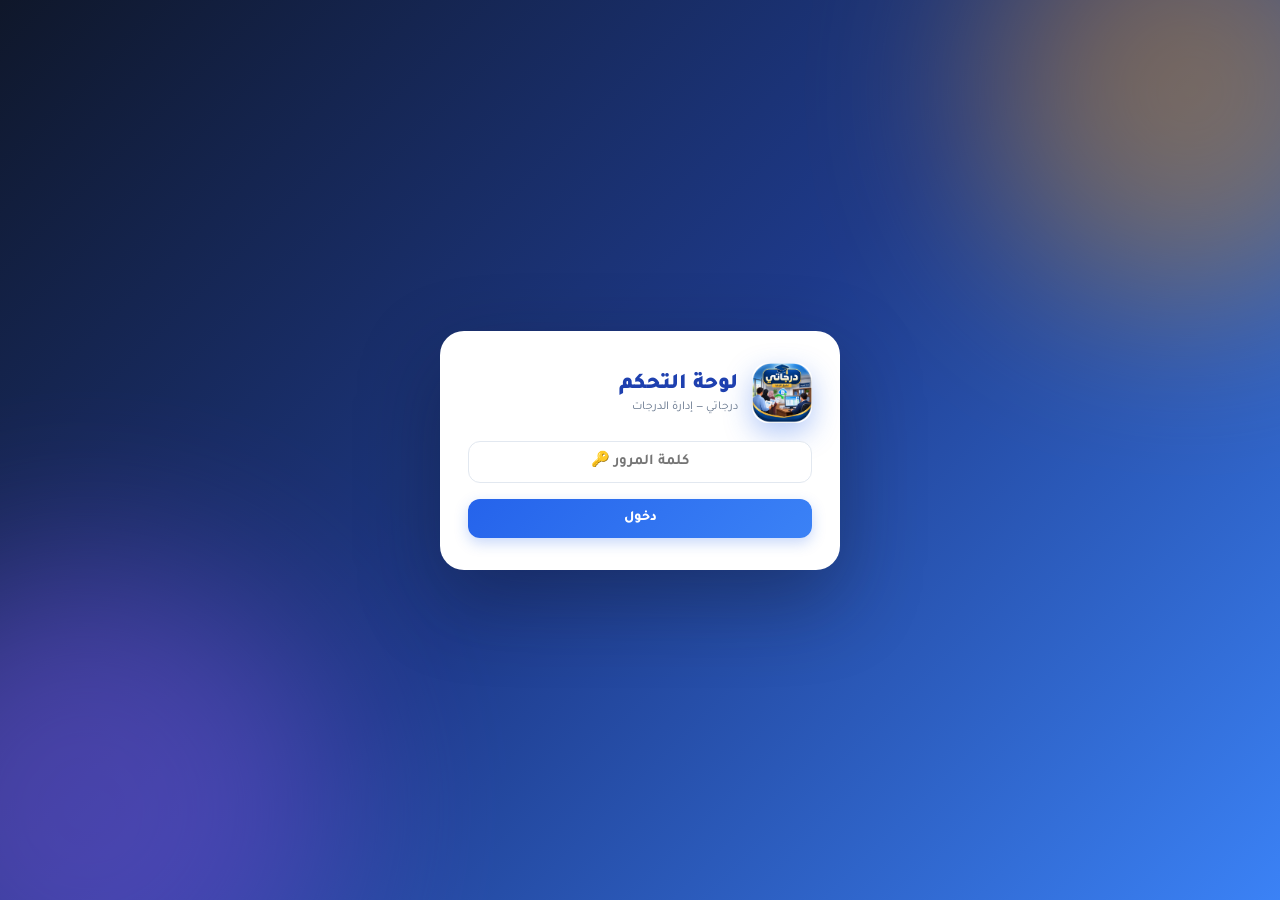
<file: admin.html>
<!DOCTYPE html>
<html lang="ar" dir="rtl">
<head>
<meta charset="UTF-8">
<meta name="viewport" content="width=device-width, initial-scale=1, maximum-scale=1, user-scalable=no">
<meta name="theme-color" content="#0B3B2E">
<meta name="apple-mobile-web-app-capable" content="yes">
<meta name="mobile-web-app-capable" content="yes">
<meta name="apple-mobile-web-app-title" content="إدارة درجاتي">
<meta name="application-name" content="إدارة درجاتي">
<meta name="msapplication-TileColor" content="#0B3B2E">
<title>درجاتي — لوحة التحكم</title>
<meta http-equiv="Cache-Control" content="no-cache, no-store, must-revalidate">
<meta http-equiv="Pragma" content="no-cache">
<meta http-equiv="Expires" content="0">

<link rel="icon" type="image/png" href="icon-admin.png">
<link rel="apple-touch-icon" href="icon-admin.png">
<link rel="manifest" href="manifest-admin.webmanifest">
<link href="https://fonts.googleapis.com/css2?family=Tajawal:wght@400;500;700;800;900&display=swap" rel="stylesheet">
<link rel="stylesheet" href="admin.css?v=4.3">

<style>
.exit, .iconbtn.exit-btn {
  background: linear-gradient(135deg, #DC2626, #991B1B);
  color: #fff;
  border: none;
  border-radius: 10px;
  cursor: pointer;
  transition: all 0.2s ease;
  display: flex;
  align-items: center;
  justify-content: center;
  box-shadow: 0 2px 8px rgba(220, 38, 38, 0.3);
}
.exit { width: 40px; height: 40px; padding: 0; }
.exit:hover, .iconbtn.exit-btn:hover {
  background: linear-gradient(135deg, #EF4444, #B91C1C);
  transform: translateY(-2px);
  box-shadow: 0 4px 14px rgba(220, 38, 38, 0.5);
}
.iconbtn.exit-btn { width: 42px; height: 42px; padding: 0; }
.exit svg, .iconbtn.exit-btn svg {
  width: 20px; height: 20px;
  stroke: currentColor; stroke-width: 2;
  stroke-linecap: round; stroke-linejoin: round; fill: none;
}

.form-group { margin-bottom: 12px; }
.form-group label { display: block; font-size: 13px; font-weight: 700; color: #475569; margin-bottom: 5px; }
.form-group input, .form-group textarea, .form-group select {
  width: 100%; padding: 9px; border: 1.5px solid #E2E8F0; border-radius: 10px;
  font-family: inherit; font-size: 14px; transition: 0.15s; background: #fff;
}
.form-group input:focus, .form-group textarea:focus, .form-group select:focus {
  outline: none; border-color: #2563EB; box-shadow: 0 0 0 3px rgba(37,99,235,0.1);
}
.form-group textarea { resize: vertical; min-height: 80px; }
.form-hint { font-size: 11px; color: #64748B; margin-top: 3px; line-height: 1.5; }

.teacher-select-box {
  background: #F8FAFC;
  border: 1.5px solid #E2E8F0;
  border-radius: 10px;
  padding: 8px;
  max-height: 150px;
  overflow-y: auto;
  margin-bottom: 8px;
}
.teacher-item {
  display: flex;
  align-items: center;
  gap: 6px;
  padding: 6px 8px;
  margin-bottom: 4px;
  background: #fff;
  border-radius: 8px;
  cursor: pointer;
  transition: 0.15s;
}
.teacher-item:hover { background: #F1F5F9; }
.teacher-item input[type="checkbox"] { width: 16px; height: 16px; cursor: pointer; }
.teacher-item label { flex: 1; cursor: pointer; font-size: 12.5px; font-weight: 600; color: #1E293B; margin: 0; }
.select-all-btn {
  width: 100%; padding: 7px; background: #0891B2; color: #fff; border: none;
  border-radius: 8px; cursor: pointer; font-weight: 700; font-size: 12px; margin-bottom: 8px; transition: 0.2s;
}
.select-all-btn:hover { background: #0E7490; }

.edit-subject-row { display: flex; gap: 8px; align-items: center; margin-bottom: 8px; padding: 8px; background: #fff; border-radius: 8px; border: 1px solid #E2E8F0; }
.edit-subject-row .row-num { font-weight: 700; color: #475569; min-width: 25px; }
.edit-subject-row select { flex: 1; padding: 8px; border: 1px solid #E2E8F0; border-radius: 6px; font-family: inherit; }
.edit-subject-row .remove-btn { width: auto; padding: 6px 10px; background: #DC2626; color: #fff; border: none; border-radius: 6px; cursor: pointer; }
.edit-subject-row .remove-btn:hover { background: #B91C1C; }

#dashKpi .stats-bar {
  display: flex !important; flex-direction: row !important; flex-wrap: nowrap !important;
  align-items: stretch !important; width: 100% !important; overflow-x: auto !important;
  gap: 12px !important; padding: 16px 20px !important;
}
#dashKpi .stats-bar .stat-item { flex: 1 !important; min-width: 130px !important; white-space: nowrap !important; }
#dashKpi .stats-bar .progress-wrap { flex: 1.5 !important; min-width: 180px !important; }
#dashKpi .stats-bar .health-badge { flex-shrink: 0 !important; }

.print-container {
  font-family: 'Tajawal', Arial, sans-serif !important;
  width: 210mm !important;
  margin: 0 auto !important;
  padding: 5mm !important;
  background: #fff !important;
}
.print-container h2 {
  text-align: center !important; color: #1E40AF !important; margin-bottom: 8px !important;
  font-size: 16px !important; border-bottom: 2px solid #1E40AF !important; padding-bottom: 4px !important;
}
.print-table {
  width: 100% !important; border-collapse: collapse !important; border: 1.5px solid #000 !important;
}
.print-table th, .print-table td {
  padding: 2px 3px !important;
  border: 1px solid #000 !important;
  text-align: center !important;
  font-size: 9px !important;
  line-height: 1.1 !important;
  color: #000 !important; font-weight: 700 !important;
}
.print-table th {
  background: #1E40AF !important; color: #fff !important; font-weight: 900 !important; font-size: 8px !important;
}

@media print {
  body * { visibility: hidden !important; }
  .print-container, .print-container * { visibility: visible !important; }
  .print-container {
    position: absolute !important; left: 0 !important; top: 0 !important;
    width: 100% !important; margin: 0 !important; padding: 5mm !important;
  }
  @page { size: A4 portrait !important; margin: 5mm !important; }
}

@media (max-width: 768px) {
  .side { display: none !important; }
  .maincol { width: 100% !important; margin: 0 !important; }
  [hidden] { display: none !important; }
  .content { padding-bottom: 80px !important; }
  table, .tlist, .grid3, .setgrid { display: block !important; overflow-x: auto !important; white-space: nowrap; }
  .btn, .iconbtn, input, select, textarea { padding: 12px !important; font-size: 14px !important; min-height: 44px; }
  .card, .setcard, .modal { margin: 8px !important; padding: 12px !important; border-radius: 12px !important; }
  .ptitle { font-size: 16px !important; }
  .bnav { height: 65px !important; }
  .bnav button { font-size: 11px !important; padding: 4px 2px !important; }
  #dashKpi .stats-bar { flex-wrap: wrap !important; }
  #dashKpi .stats-bar .stat-item { min-width: calc(50% - 10px) !important; }
}

.avg-section {
  margin-bottom: 30px;
  border-radius: 16px;
  overflow: hidden;
  box-shadow: 0 4px 15px rgba(0,0,0,0.1);
}
.avg-section.mid-year { border: 3px solid #059669; }
.avg-section.final-year { border: 3px solid #1E40AF; }

.avg-header {
  padding: 15px 20px;
  font-size: 18px;
  font-weight: 900;
  display: flex;
  align-items: center;
  gap: 10px;
}
.mid-year .avg-header { background: linear-gradient(135deg, #059669, #10b981); color: #fff; }
.final-year .avg-header { background: linear-gradient(135deg, #1E40AF, #3b82f6); color: #fff; }

.avg-body { background: #fff; padding: 20px; }

.avg-table {
  width: 100%;
  border-collapse: collapse;
  font-size: 10pt;
  font-family: 'Tajawal', sans-serif;
}
.avg-table th {
  color: #fff;
  font-weight: 800;
  padding: 12px 8px;
  text-align: center;
  border: 1px solid rgba(0,0,0,0.1);
}
.mid-year .avg-table th { background: linear-gradient(135deg, #059669, #10b981); }
.final-year .avg-table th { background: linear-gradient(135deg, #1E40AF, #3b82f6); }

.avg-table td {
  padding: 10px 8px;
  text-align: center;
  border: 1px solid #E2E8F0;
  background: #fff;
}
.avg-table tbody tr:nth-child(even) td { background: #F8FAFC; }
.avg-table tbody tr:hover td { background: #EFF6FF; transition: 0.2s; }

.rank-1 td { background: #FEF3C7 !important; color: #92400E; font-weight: 800; }
.rank-2 td { background: #F1F5F9 !important; color: #475569; font-weight: 800; }
.rank-3 td { background: #FFF7ED !important; color: #9A3412; font-weight: 800; }

.rank-badge {
  display: inline-flex;
  align-items: center;
  justify-content: center;
  padding: 4px 12px;
  border-radius: 20px;
  font-weight: 900;
  font-size: 9pt;
  background: #E2E8F0;
  color: #475569;
}
.rank-1 .rank-badge { background: linear-gradient(135deg, #FDE047, #FBBF24); color: #000; box-shadow: 0 2px 8px rgba(253, 224, 71, 0.4); }
.rank-2 .rank-badge { background: linear-gradient(135deg, #CBD5E1, #94A3B8); color: #000; box-shadow: 0 2px 8px rgba(203, 213, 225, 0.4); }
.rank-3 .rank-badge { background: linear-gradient(135deg, #FED7AA, #FB923C); color: #000; box-shadow: 0 2px 8px rgba(254, 215, 170, 0.4); }

.class-rank-card {
  margin-bottom: 20px;
  padding: 15px;
  border-radius: 12px;
  display: none;
}
.mid-year .class-rank-card { background: linear-gradient(135deg, #F0FDF4, #D1FAE5); border: 2px solid #10b981; }
.final-year .class-rank-card { background: linear-gradient(135deg, #EFF6FF, #DBEAFE); border: 2px solid #3b82f6; }

.class-rank-card h4 { margin-bottom: 10px; font-size: 14px; display: flex; align-items: center; gap: 8px; }
.mid-year .class-rank-card h4 { color: #047857; }
.final-year .class-rank-card h4 { color: #1D4ED8; }

.ico {
  display: inline-flex;
  align-items: center;
  justify-content: center;
  width: 28px;
  height: 28px;
  flex-shrink: 0;
}

.ico svg {
  width: 24px;
  height: 24px;
  vertical-align: middle;
  display: inline-block;
}

.snav .ico svg, .bnav .ico svg {
  width: 24px;
  height: 24px;
}

.lock-svg {
  width: 22px;
  height: 22px;
  display: inline-block;
  vertical-align: middle;
}

.side nav .snav {
  padding: 5px 10px !important;
  margin: 1px 0 !important;
  font-size: 13px !important;
  line-height: 1.3 !important;
  min-height: 34px !important;
}

@media (min-width: 769px) {
  .bnav { display: none !important; }
}
</style>
</head>
<body>
<div id="errbar"></div>

<section class="screen active" id="s-login">
  <div class="login"><div class="lcard">
    <div class="hero"><img src="icon-admin.png"><div><h1>لوحة التحكم</h1><small>درجاتي — إدارة الدرجات</small></div></div>
    <input id="keyIn" dir="ltr" type="password" placeholder="🔑 كلمة المرور" style="text-align:center;font-weight:700">
    <button class="btn" id="loginBtn" onclick="adminLogin()">دخول</button>
  </div></div>
</section>

<section class="screen" id="s-main">
  <div class="app">
    <aside class="side">
      <div class="brand"><img src="icon-admin.png"><div><b>درجاتي</b><small>لوحة التحكم</small></div></div>
      <nav style="padding:4px 0;flex:1;overflow-y:auto">
        
        <button class="snav act" data-tab="dash" onclick="adminTab('dash')">
          <span class="ico">
            <svg viewBox="0 0 64 64" xmlns="http://www.w3.org/2000/svg">
              <path d="M32 6L6 28h6v28h16V42h8v14h16V28h6z" fill="#EF4444"/>
              <rect x="26" y="42" width="12" height="14" fill="#3B82F6"/>
              <rect x="28" y="44" width="8" height="10" fill="#DBEAFE"/>
              <path d="M32 6L6 28h52z" fill="#DC2626"/>
            </svg>
          </span>الرئيسية
        </button>

        <button class="snav" data-tab="studs" data-dev="1" onclick="adminTab('studs')">
          <span class="ico">
            <svg viewBox="0 0 64 64" xmlns="http://www.w3.org/2000/svg">
              <circle cx="20" cy="18" r="8" fill="#10B981"/>
              <circle cx="44" cy="18" r="8" fill="#10B981"/>
              <circle cx="32" cy="14" r="9" fill="#059669"/>
              <path d="M8 50c0-8 6-14 12-14s12 6 12 14" fill="#34D399"/>
              <path d="M32 50c0-8 6-14 12-14s12 6 12 14" fill="#34D399"/>
              <path d="M20 50c0-8 6-14 12-14s12 6 12 14" fill="#10B981"/>
            </svg>
          </span>التلاميذ
        </button>

        <button class="snav" data-tab="team" data-dev="1" onclick="adminTab('team')">
          <span class="ico">
            <svg viewBox="0 0 64 64" xmlns="http://www.w3.org/2000/svg">
              <rect x="8" y="10" width="40" height="28" rx="2" fill="#3B82F6"/>
              <rect x="10" y="12" width="36" height="24" fill="#DBEAFE"/>
              <line x1="14" y1="18" x2="42" y2="18" stroke="#60A5FA" stroke-width="2"/>
              <line x1="14" y1="24" x2="38" y2="24" stroke="#60A5FA" stroke-width="2"/>
              <line x1="14" y1="30" x2="40" y2="30" stroke="#60A5FA" stroke-width="2"/>
              <circle cx="48" cy="42" r="10" fill="#F59E0B"/>
              <circle cx="48" cy="38" r="4" fill="#FCD34D"/>
              <path d="M42 52c0-4 3-7 6-7s6 3 6 7" fill="#F59E0B"/>
              <line x1="46" y1="20" x2="54" y2="12" stroke="#EF4444" stroke-width="2" stroke-linecap="round"/>
            </svg>
          </span>المعلمون
        </button>

        <button class="snav" data-tab="entry" data-dev="1" onclick="adminTab('entry')">
          <span class="ico">
            <svg viewBox="0 0 64 64" xmlns="http://www.w3.org/2000/svg">
              <rect x="12" y="8" width="36" height="44" rx="2" fill="#3B82F6"/>
              <rect x="14" y="10" width="32" height="40" fill="#DBEAFE"/>
              <line x1="18" y1="18" x2="42" y2="18" stroke="#60A5FA" stroke-width="2"/>
              <line x1="18" y1="26" x2="42" y2="26" stroke="#60A5FA" stroke-width="2"/>
              <line x1="18" y1="34" x2="36" y2="34" stroke="#60A5FA" stroke-width="2"/>
              <line x1="18" y1="42" x2="40" y2="42" stroke="#60A5FA" stroke-width="2"/>
              <path d="M44 10l10 10-20 20-12 4 4-12z" fill="#F59E0B"/>
              <path d="M44 10l10 10-4 4-10-10z" fill="#FCD34D"/>
              <path d="M22 54l4-4" stroke="#EF4444" stroke-width="3" stroke-linecap="round"/>
            </svg>
          </span>إدخال إداري
        </button>

        <button class="snav" data-tab="res" onclick="adminTab('res')">
          <span class="ico">
            <svg viewBox="0 0 64 64" xmlns="http://www.w3.org/2000/svg">
              <circle cx="32" cy="32" r="26" fill="#EF4444"/>
              <circle cx="32" cy="32" r="22" fill="#FCA5A5"/>
              <circle cx="32" cy="32" r="18" fill="#EF4444"/>
              <text x="32" y="40" font-family="Arial" font-size="18" font-weight="bold" fill="#fff" text-anchor="middle">A+</text>
            </svg>
          </span>نتائج التلاميذ
        </button>

        <button class="snav" data-tab="averages" data-dev="1" onclick="adminTab('averages')">
          <span class="ico">
            <svg viewBox="0 0 64 64" xmlns="http://www.w3.org/2000/svg">
              <path d="M20 8h24v4c0 8-4 14-12 18-8-4-12-10-12-18z" fill="#F59E0B"/>
              <path d="M22 12h20v2c0 6-3 11-10 14-7-3-10-8-10-14z" fill="#FCD34D"/>
              <polygon points="32,14 34,20 40,20 35,24 37,30 32,26 27,30 29,24 24,20 30,20" fill="#fff"/>
              <path d="M14 12h6c0 6-2 10-6 12z" fill="#F59E0B"/>
              <path d="M50 12h-6c0 6 2 10 6 12z" fill="#F59E0B"/>
              <rect x="28" y="32" width="8" height="10" fill="#D97706"/>
              <rect x="22" y="42" width="20" height="4" rx="1" fill="#F59E0B"/>
              <rect x="18" y="46" width="28" height="4" rx="1" fill="#D97706"/>
            </svg>
          </span>معدلات التلاميذ
        </button>

        <button class="snav" data-tab="keys" data-dev="1" onclick="adminTab('keys')">
          <span class="ico">
            <svg viewBox="0 0 64 64" xmlns="http://www.w3.org/2000/svg">
              <rect x="14" y="30" width="36" height="26" rx="3" fill="#F59E0B"/>
              <rect x="16" y="32" width="32" height="22" rx="2" fill="#FCD34D"/>
              <path d="M22 30v-8a10 10 0 0 1 20 0v8" fill="none" stroke="#F59E0B" stroke-width="5" stroke-linecap="round"/>
              <path d="M24 30v-8a8 8 0 0 1 16 0v8" fill="#FDE68A"/>
              <circle cx="32" cy="44" r="4" fill="#D97706"/>
              <rect x="30" y="44" width="4" height="8" fill="#D97706"/>
            </svg>
          </span>كلمات المرور
        </button>

        <button class="snav" data-tab="set" data-dev="1" onclick="adminTab('set')">
          <span class="ico">
            <svg viewBox="0 0 64 64" xmlns="http://www.w3.org/2000/svg">
              <path d="M32 8l4 6 7-2 2 7 6 4-4 6 4 6-6 4-2 7-7-2-4 6-4-6-7 2-2-7-6-4 4-6-4-6 6-4 2-7 7 2z" fill="#3B82F6"/>
              <path d="M32 12l3 5 6-2 2 6 5 3-3 5 3 5-5 3-2 6-6-2-3 5-3-5-6 2-2-6-5-3 3-5-3-5 5-3 2-6 6 2z" fill="#60A5FA"/>
              <circle cx="32" cy="32" r="10" fill="#1E40AF"/>
              <circle cx="32" cy="32" r="6" fill="#DBEAFE"/>
            </svg>
          </span>الإعدادات
        </button>
      </nav>
      <div class="sfoot"><div class="rolecard" id="roleCard">
        <div class="dot2" id="roleDot">🛠️</div>
        <div style="flex:1"><b id="roleLabel">المطور</b><small id="roleSub">صلاحيات كاملة</small></div>
        <button class="exit" onclick="logoutAdmin()" title="تسجيل الخروج">
          <svg viewBox="0 0 24 24"><path d="M9 21H5a2 2 0 0 1-2-2V5a2 2 0 0 1 2-2h4"/><polyline points="16 17 21 12 16 7"/><line x1="21" y1="12" x2="9" y2="12"/></svg>
        </button>
      </div></div>
    </aside>
    
    <div class="maincol">
      <header class="topbar">
        <div><b id="tbTitle">الرئيسية</b><small id="admSub">—</small></div>
        <span class="grow"></span>
        <button class="iconbtn" onclick="refresh()" title="تحديث" style="font-size:20px;">🔄</button>
        <button class="iconbtn exit-btn" onclick="logoutAdmin()" title="تسجيل الخروج">
          <svg viewBox="0 0 24 24"><path d="M9 21H5a2 2 0 0 1-2-2V5a2 2 0 0 1 2-2h4"/><polyline points="16 17 21 12 16 7"/><line x1="21" y1="12" x2="9" y2="12"/></svg>
        </button>
      </header>
      
      <div class="content">
        <div id="tab-dash">
          <div class="ptitle"><span class="bar"></span>الرئيسية</div>
          <p class="psub">🟢 فتح حسابه • 🔴 لم يفتحه — تحديث تلقائي كل دقيقة</p>
          <div class="kpi" id="dashKpi"></div>
          <div class="card"><div class="ct">👥 كل المعلمين</div><div class="cs">اضغط البطاقة لعرض الكشف</div><div class="tlist" id="dashList"></div></div>
        </div>

        <div id="tab-studs" hidden>
          <div class="ptitle"><span class="bar"></span>قوائم التلاميذ</div>
          <p class="psub">اختر الصف والشعبة ثم أدر القائمة: لصق، استيراد Excel، تعديل، حذف</p>
          <div id="studsBox"></div>
        </div>

        <div id="tab-team" hidden>
          <div class="ptitle"><span class="bar"></span>المعلمون</div>
          <div class="card">
            <div class="ct" style="margin-bottom:10px">➕ إضافة معلم أو مادة جديدة</div>
            <div class="grid3" style="margin-bottom:10px">
              <input id="ntName" placeholder="اسم المعلم">
              <select id="ntSubject">
                <option value="">اختر المادة</option>
                <option>التربية الإسلامية</option><option>اللغة العربية</option>
                <option>اللغة الانكليزية</option><option>الرياضيات</option>
                <option>العلوم</option><option>الاجتماعيات</option>
                <option>الفنية</option><option>الرياضة</option>
              </select>
              <select id="ntCls">
                <option value="">اختر الصف والشعبة</option>
                <option>الخامس أ</option><option>الخامس ب</option><option>الخامس ج</option>
                <option>السادس أ</option><option>السادس ب</option><option>السادس ج</option>
              </select>
            </div>
            <div class="grid3">
              <button class="btn ok" onclick="addNewTeacher()">➕ إضافة / تحديث</button>
              <button class="btn" onclick="printTeachersList()">🖨️ طباعة القائمة</button>
              <button class="btn" style="background:#059669" onclick="exportTeachersExcel()">📊 تصدير Excel</button>
            </div>
          </div>
          <div id="teamList"></div>
        </div>

        <div id="tab-entry" hidden>
          <div class="ptitle"><span class="bar"></span>إدخال إداري</div>
          <p class="psub">١) اختر المعلم ← ٢) المادة والصف ← ٣) أدخل الدرجات</p>
          <div id="entBox"></div>
        </div>

        <div id="tab-res" hidden>
          <div class="ptitle"><span class="bar"></span>نتائج التلاميذ</div>
          <p class="psub">بطاقة نتيجة احترافية لكل تلميذ</p>
          <div id="resBox"></div>
        </div>

        <div id="tab-averages" hidden>
          <div class="ptitle"><span class="bar"></span>معدلات التلاميذ النهائية</div>
          <p class="psub">استخراج وترتيب التلاميذ بناءً على مجموع درجات نصف السنة والنتيجة النهائية لجميع المواد</p>

          <div class="card" style="margin-bottom: 30px; border-top: 4px solid #059669;">
            <div class="ct" style="color:#059669; font-size:18px; margin-bottom:15px; display:flex; align-items:center; gap:8px;">
              📗 معدلات تلاميذ الصف الخامس
            </div>
            
            <div class="grid3" style="grid-template-columns: 1fr 1fr 1fr; gap: 15px; margin-bottom: 15px;">
              <div class="form-group" style="margin:0">
                <label>الشعبة (اختياري)</label>
                <select id="avgClass5">
                  <option value="">كل الشعب (تنافس عام)</option>
                  <option value="الخامس أ">الخامس أ</option>
                  <option value="الخامس ب">الخامس ب</option>
                  <option value="الخامس ج">الخامس ج</option>
                </select>
              </div>
              <div class="form-group" style="margin:0">
                <label>نوع المعدل</label>
                <select id="avgType5">
                  <option value="midYear">📗 نصف السنة</option>
                  <option value="finalYear"> نهاية السنة</option>
                </select>
              </div>
              <div style="display:flex; align-items:flex-end;">
                <button class="btn ok" style="width:100%; font-size:14px;" onclick="calculateAveragesGrade5()">📊 استخراج معدلات الخامس</button>
              </div>
            </div>

            <div id="averagesResults5" hidden style="display:none;">
              <div class="avg-section mid-year" id="midYearSection5">
                <div class="avg-header">📗 معدلات نصف السنة - الصف الخامس</div>
                <div class="avg-body">
                  <div id="midYearClassCard5" class="class-rank-card">
                    <h4>🏆 ترتيب الشعبة المختارة</h4>
                    <div style="overflow-x:auto;">
                      <table class="avg-table">
                        <thead><tr><th style="width:80px">المرتبة</th><th>اسم التلميذ</th><th style="width:80px">المواد</th><th style="width:90px">المجموع</th><th style="width:100px">المعدل</th></tr></thead>
                        <tbody id="midYearClassBody5"></tbody>
                      </table>
                    </div>
                  </div>
                  <h4 style="color:#0F172A; margin-bottom:10px; font-size:14px;"> الترتيب التنافسي العام للصف الخامس</h4>
                  <div style="overflow-x:auto;">
                    <table class="avg-table">
                      <thead><tr><th style="width:80px">المرتبة</th><th>اسم التلميذ</th><th style="width:80px">الشعبة</th><th style="width:80px">المواد</th><th style="width:90px">المجموع</th><th style="width:100px">المعدل</th></tr></thead>
                      <tbody id="midYearGradeBody5"></tbody>
                    </table>
                  </div>
                </div>
              </div>

              <div class="avg-section final-year" id="finalYearSection5">
                <div class="avg-header">📘 معدلات نهاية السنة - الصف الخامس</div>
                <div class="avg-body">
                  <div id="finalYearClassCard5" class="class-rank-card">
                    <h4>🏆 ترتيب الشعبة المختارة</h4>
                    <div style="overflow-x:auto;">
                      <table class="avg-table">
                        <thead><tr><th style="width:80px">المرتبة</th><th>اسم التلميذ</th><th style="width:80px">المواد</th><th style="width:90px">المجموع</th><th style="width:100px">المعدل</th></tr></thead>
                        <tbody id="finalYearClassBody5"></tbody>
                      </table>
                    </div>
                  </div>
                  <h4 style="color:#0F172A; margin-bottom:10px; font-size:14px;"> الترتيب التنافسي العام للصف الخامس</h4>
                  <div style="overflow-x:auto;">
                    <table class="avg-table">
                      <thead><tr><th style="width:80px">المرتبة</th><th>اسم التلميذ</th><th style="width:80px">الشعبة</th><th style="width:80px">المواد</th><th style="width:90px">المجموع</th><th style="width:100px">المعدل</th></tr></thead>
                      <tbody id="finalYearGradeBody5"></tbody>
                    </table>
                  </div>
                </div>
              </div>
            </div>
          </div>

          <div class="card" style="border-top: 4px solid #1E40AF;">
            <div class="ct" style="color:#1E40AF; font-size:18px; margin-bottom:15px; display:flex; align-items:center; gap:8px;">
              📘 معدلات تلاميذ الصف السادس
            </div>
            
            <div class="grid3" style="grid-template-columns: 1fr 1fr 1fr; gap: 15px; margin-bottom: 15px;">
              <div class="form-group" style="margin:0">
                <label>الشعبة (اختياري)</label>
                <select id="avgClass6">
                  <option value="">كل الشعب (تنافس عام)</option>
                  <option value="السادس أ">السادس أ</option>
                  <option value="السادس ب">السادس ب</option>
                  <option value="السادس ج">السادس ج</option>
                </select>
              </div>
              <div class="form-group" style="margin:0">
                <label>نوع المعدل</label>
                <select id="avgType6">
                  <option value="midYear">📗 نصف السنة</option>
                  <option value="finalYear">📘 نهاية السنة</option>
                </select>
              </div>
              <div style="display:flex; align-items:flex-end;">
                <button class="btn ok" style="width:100%; font-size:14px;" onclick="calculateAveragesGrade6()">📊 استخراج معدلات السادس</button>
              </div>
            </div>

            <div id="averagesResults6" hidden style="display:none;">
              <div class="avg-section mid-year" id="midYearSection6">
                <div class="avg-header"> معدلات نصف السنة - الصف السادس</div>
                <div class="avg-body">
                  <div id="midYearClassCard6" class="class-rank-card">
                    <h4>🏆 ترتيب الشعبة المختارة</h4>
                    <div style="overflow-x:auto;">
                      <table class="avg-table">
                        <thead><tr><th style="width:80px">المرتبة</th><th>اسم التلميذ</th><th style="width:80px">المواد</th><th style="width:90px">المجموع</th><th style="width:100px">المعدل</th></tr></thead>
                        <tbody id="midYearClassBody6"></tbody>
                      </table>
                    </div>
                  </div>
                  <h4 style="color:#0F172A; margin-bottom:10px; font-size:14px;"> الترتيب التنافسي العام للصف السادس</h4>
                  <div style="overflow-x:auto;">
                    <table class="avg-table">
                      <thead><tr><th style="width:80px">المرتبة</th><th>اسم التلميذ</th><th style="width:80px">الشعبة</th><th style="width:80px">المواد</th><th style="width:90px">المجموع</th><th style="width:100px">المعدل</th></tr></thead>
                      <tbody id="midYearGradeBody6"></tbody>
                    </table>
                  </div>
                </div>
              </div>

              <div class="avg-section final-year" id="finalYearSection6">
                <div class="avg-header"> معدلات نهاية السنة - الصف السادس</div>
                <div class="avg-body">
                  <div id="finalYearClassCard6" class="class-rank-card">
                    <h4>🏆 ترتيب الشعبة المختارة</h4>
                    <div style="overflow-x:auto;">
                      <table class="avg-table">
                        <thead><tr><th style="width:80px">المرتبة</th><th>اسم التلميذ</th><th style="width:80px">المواد</th><th style="width:90px">المجموع</th><th style="width:100px">المعدل</th></tr></thead>
                        <tbody id="finalYearClassBody6"></tbody>
                      </table>
                    </div>
                  </div>
                  <h4 style="color:#0F172A; margin-bottom:10px; font-size:14px;"> الترتيب التنافسي العام للصف السادس</h4>
                  <div style="overflow-x:auto;">
                    <table class="avg-table">
                      <thead><tr><th style="width:80px">المرتبة</th><th>اسم التلميذ</th><th style="width:80px">الشعبة</th><th style="width:80px">المواد</th><th style="width:90px">المجموع</th><th style="width:100px">المعدل</th></tr></thead>
                      <tbody id="finalYearGradeBody6"></tbody>
                    </table>
                  </div>
                </div>
              </div>
            </div>
          </div>
        </div>

        <div id="tab-keys" hidden>
          <div class="ptitle"><span class="bar"></span>كلمات المرور</div>
          <div class="setgrid">
            <div class="setcard" style="--sc:#B45309;--scb:#FEF3C7"><div class="hi">🛠️</div><h3>كلمة المطور</h3>
              <label class="label">الحالية</label><input id="kDevCur" dir="ltr" readonly style="background:#F8FAFC">
              <label class="label">الجديدة</label><input id="kDevNew" dir="ltr" type="password">
              <button class="btn" style="background:#B45309" onclick="doChangeKey('DEV')">🔐 تغيير</button>
            </div>
            <div class="setcard" style="--sc:#7C3AED;--scb:#EDE9FE"><div class="hi">👔</div><h3>كلمة المدير</h3>
              <label class="label">الحالية</label><input id="kMgrCur" dir="ltr" readonly style="background:#F8FAFC">
              <label class="label">الجديدة</label><input id="kMgrNew" dir="ltr" type="password">
              <button class="btn" style="background:#7C3AED" onclick="doChangeKey('MANAGER')">🔐 تغيير</button>
            </div>
          </div>
        </div>

        <div id="tab-set" hidden>
          <div class="ptitle"><span class="bar"></span>الإعدادات والقوالب</div>
          <div class="setgrid">
            <div class="setcard" style="--sc:#0891B2;--scb:#CFFAFE"><div class="hi">📥</div><h3>قالب Excel فارغ</h3>
              <p>جدول لكل مادة بأسماء التلاميذ وأعمدة الأشهر.</p>
              <button class="btn" style="background:#0891B2" onclick="downloadTemplate(false)">📥 تنزيل القالب</button>
            </div>
            <div class="setcard" style="--sc:#059669;--scb:#D1FAE5"><div class="hi">📤</div><h3>قالب معبأ بالدرجات</h3>
              <p>كل الدرجات والقيم الإدارية في ملف Excel واحد.</p>
              <button class="btn ok" onclick="downloadTemplate(true)">📤 تنزيل معبأ</button>
            </div>
            <div class="setcard" style="--sc:#475569;--scb:#F1F5F9"><div class="hi"></div><h3>رابط الخادم</h3>
              <input id="setUrl" dir="ltr" placeholder="https://…/exec">
              <button class="btn" style="background:#475569" onclick="saveSettings()">💾 حفظ واختبار</button>
              <div id="connRes"></div>
            </div>
            
            <div class="setcard" style="--sc:#DC2626;--scb:#FEE2E2">
              <div class="hi">📨</div>
              <h3>إرسال رسالة للمعلمين</h3>
              <div class="form-group">
                <label>المعلمون المستهدفون</label>
                <button type="button" class="select-all-btn" onclick="toggleSelectAllTeachers()">✅ تحديد الكل / إلغاء الكل</button>
                <div class="teacher-select-box" id="teacherSelectBox">
                  <div style="text-align:center;padding:20px;color:#64748B">جاري تحميل قائمة المعلمين...</div>
                </div>
              </div>
              <div class="form-group">
                <label>نص الرسالة</label>
                <textarea id="msgText" placeholder="اكتب رسالتك هنا..." rows="3"></textarea>
              </div>
              <button class="btn" style="background:#DC2626" onclick="sendAdminMessageNew()"> إرسال الرسالة</button>
            </div>

            <!-- ✅ بطاقة حذف درجات معلم - محسّنة مع معالجة دفعة -->
            <div class="setcard" style="--sc:#DC2626;--scb:#FEE2E2">
              <div class="hi">️</div>
              <h3>حذف درجات معلم</h3>
              
              <div class="form-group">
                <label>اختر المعلمين</label>
                <button type="button" class="select-all-btn" onclick="toggleAllDeleteTeachers()">✅ تحديد الكل / إلغاء الكل</button>
                <div class="teacher-select-box" id="deleteTeacherBox" style="max-height: 150px;">
                  <div style="text-align:center;padding:20px;color:#64748B">⏳ جاري تحميل قائمة المعلمين...</div>
                </div>
              </div>
              
              <div class="form-group">
                <label>اختر الأشهر</label>
                <button type="button" class="select-all-btn" onclick="toggleAllDeleteMonths()">✅ تحديد الكل / إلغاء الكل</button>
                <div class="teacher-select-box" id="deleteMonthBox" style="max-height: 120px;">
                </div>
              </div>
              
              <div class="form-group">
                <label>نوع الحذف (اختياري)</label>
                <div style="display:flex; flex-direction:column; gap:8px; padding:10px; background:#F8FAFC; border-radius:10px; border:1px solid #E2E8F0;">
                  <label style="display:flex; align-items:center; gap:8px; cursor:pointer; font-size:13px; font-weight:600; color:#1E293B; margin:0;">
                    <input type="checkbox" id="delHalfYear" style="width:18px;height:18px;cursor:pointer;">
                    <span>📗 درجات نصف السنة</span>
                  </label>
                  <label style="display:flex; align-items:center; gap:8px; cursor:pointer; font-size:13px; font-weight:600; color:#1E293B; margin:0;">
                    <input type="checkbox" id="delFinalYear" style="width:18px;height:18px;cursor:pointer;">
                    <span>📘 درجات نهاية السنة</span>
                  </label>
                </div>
                <div class="form-hint" style="margin-top:4px;">
                  💡 اتركها فارغة لحذف درجات الأشهر فقط، أو حددها لحذف نصف/نهاية السنة أيضاً.
                </div>
              </div>
              
              <div class="form-group">
                <label>الصف والشعبة (اختياري - اتركه فارغاً لحذف جميع الشعب)</label>
                <input id="delClass" placeholder="مثال: الخامس أ">
              </div>
              
              <div class="form-group">
                <label>اسم التلميذ (اختياري - اتركه فارغاً لحذف الجميع)</label>
                <input id="delStudentName" placeholder="اتركه فارغاً لحذف جميع التلاميذ">
              </div>
              
              <button class="btn" style="background:#DC2626; width:100%;" onclick="deleteTeacherGrades()">🗑️ حذف الدرجات المحددة</button>
            </div>
          </div>
        </div>
      </div>
    </div>
  </div>
  
  <nav class="bnav">
    <button data-tab="dash" class="act" onclick="adminTab('dash')">
      <span class="ico">
        <svg viewBox="0 0 64 64" xmlns="http://www.w3.org/2000/svg">
          <path d="M32 6L6 28h6v28h16V42h8v14h16V28h6z" fill="#EF4444"/>
          <rect x="26" y="42" width="12" height="14" fill="#3B82F6"/>
          <rect x="28" y="44" width="8" height="10" fill="#DBEAFE"/>
          <path d="M32 6L6 28h52z" fill="#DC2626"/>
        </svg>
      </span><small>الرئيسية</small>
    </button>
    <button data-tab="studs" data-dev="1" onclick="adminTab('studs')">
      <span class="ico">
        <svg viewBox="0 0 64 64" xmlns="http://www.w3.org/2000/svg">
          <circle cx="20" cy="18" r="8" fill="#10B981"/>
          <circle cx="44" cy="18" r="8" fill="#10B981"/>
          <circle cx="32" cy="14" r="9" fill="#059669"/>
          <path d="M8 50c0-8 6-14 12-14s12 6 12 14" fill="#34D399"/>
          <path d="M32 50c0-8 6-14 12-14s12 6 12 14" fill="#34D399"/>
          <path d="M20 50c0-8 6-14 12-14s12 6 12 14" fill="#10B981"/>
        </svg>
      </span><small>التلاميذ</small>
    </button>
    <button data-tab="team" data-dev="1" onclick="adminTab('team')">
      <span class="ico">
        <svg viewBox="0 0 64 64" xmlns="http://www.w3.org/2000/svg">
          <rect x="8" y="10" width="40" height="28" rx="2" fill="#3B82F6"/>
          <rect x="10" y="12" width="36" height="24" fill="#DBEAFE"/>
          <line x1="14" y1="18" x2="42" y2="18" stroke="#60A5FA" stroke-width="2"/>
          <line x1="14" y1="24" x2="38" y2="24" stroke="#60A5FA" stroke-width="2"/>
          <line x1="14" y1="30" x2="40" y2="30" stroke="#60A5FA" stroke-width="2"/>
          <circle cx="48" cy="42" r="10" fill="#F59E0B"/>
          <circle cx="48" cy="38" r="4" fill="#FCD34D"/>
          <path d="M42 52c0-4 3-7 6-7s6 3 6 7" fill="#F59E0B"/>
          <line x1="46" y1="20" x2="54" y2="12" stroke="#EF4444" stroke-width="2" stroke-linecap="round"/>
        </svg>
      </span><small>المعلمون</small>
    </button>
    <button data-tab="entry" data-dev="1" onclick="adminTab('entry')">
      <span class="ico">
        <svg viewBox="0 0 64 64" xmlns="http://www.w3.org/2000/svg">
          <rect x="12" y="8" width="36" height="44" rx="2" fill="#3B82F6"/>
          <rect x="14" y="10" width="32" height="40" fill="#DBEAFE"/>
          <line x1="18" y1="18" x2="42" y2="18" stroke="#60A5FA" stroke-width="2"/>
          <line x1="18" y1="26" x2="42" y2="26" stroke="#60A5FA" stroke-width="2"/>
          <line x1="18" y1="34" x2="36" y2="34" stroke="#60A5FA" stroke-width="2"/>
          <line x1="18" y1="42" x2="40" y2="42" stroke="#60A5FA" stroke-width="2"/>
          <path d="M44 10l10 10-20 20-12 4 4-12z" fill="#F59E0B"/>
          <path d="M44 10l10 10-4 4-10-10z" fill="#FCD34D"/>
          <path d="M22 54l4-4" stroke="#EF4444" stroke-width="3" stroke-linecap="round"/>
        </svg>
      </span><small>إدخال</small>
    </button>
    <button data-tab="res" onclick="adminTab('res')">
      <span class="ico">
        <svg viewBox="0 0 64 64" xmlns="http://www.w3.org/2000/svg">
          <circle cx="32" cy="32" r="26" fill="#EF4444"/>
          <circle cx="32" cy="32" r="22" fill="#FCA5A5"/>
          <circle cx="32" cy="32" r="18" fill="#EF4444"/>
          <text x="32" y="40" font-family="Arial" font-size="18" font-weight="bold" fill="#fff" text-anchor="middle">A+</text>
        </svg>
      </span><small>النتائج</small>
    </button>
    <button data-tab="averages" data-dev="1" onclick="adminTab('averages')">
      <span class="ico">
        <svg viewBox="0 0 64 64" xmlns="http://www.w3.org/2000/svg">
          <path d="M20 8h24v4c0 8-4 14-12 18-8-4-12-10-12-18z" fill="#F59E0B"/>
          <path d="M22 12h20v2c0 6-3 11-10 14-7-3-10-8-10-14z" fill="#FCD34D"/>
          <polygon points="32,14 34,20 40,20 35,24 37,30 32,26 27,30 29,24 24,20 30,20" fill="#fff"/>
          <path d="M14 12h6c0 6-2 10-6 12z" fill="#F59E0B"/>
          <path d="M50 12h-6c0 6 2 10 6 12z" fill="#F59E0B"/>
          <rect x="28" y="32" width="8" height="10" fill="#D97706"/>
          <rect x="22" y="42" width="20" height="4" rx="1" fill="#F59E0B"/>
          <rect x="18" y="46" width="28" height="4" rx="1" fill="#D97706"/>
        </svg>
      </span><small>المعدلات</small>
    </button>
    <button data-tab="keys" data-dev="1" onclick="adminTab('keys')">
      <span class="ico">
        <svg viewBox="0 0 64 64" xmlns="http://www.w3.org/2000/svg">
          <rect x="14" y="30" width="36" height="26" rx="3" fill="#F59E0B"/>
          <rect x="16" y="32" width="32" height="22" rx="2" fill="#FCD34D"/>
          <path d="M22 30v-8a10 10 0 0 1 20 0v8" fill="none" stroke="#F59E0B" stroke-width="5" stroke-linecap="round"/>
          <path d="M24 30v-8a8 8 0 0 1 16 0v8" fill="#FDE68A"/>
          <circle cx="32" cy="44" r="4" fill="#D97706"/>
          <rect x="30" y="44" width="4" height="8" fill="#D97706"/>
        </svg>
      </span><small>كلمات</small>
    </button>
    <button data-tab="set" data-dev="1" onclick="adminTab('set')">
      <span class="ico">
        <svg viewBox="0 0 64 64" xmlns="http://www.w3.org/2000/svg">
          <path d="M32 8l4 6 7-2 2 7 6 4-4 6 4 6-6 4-2 7-7-2-4 6-4-6-7 2-2-7-6-4 4-6-4-6 6-4 2-7 7 2z" fill="#3B82F6"/>
          <path d="M32 12l3 5 6-2 2 6 5 3-3 5 3 5-5 3-2 6-6-2-3 5-3-5-6 2-2-6-5-3 3-5-3-5 5-3 2-6 6 2z" fill="#60A5FA"/>
          <circle cx="32" cy="32" r="10" fill="#1E40AF"/>
          <circle cx="32" cy="32" r="6" fill="#DBEAFE"/>
        </svg>
      </span><small>الإعدادات</small>
    </button>
  </nav>
</section>

<section class="screen" id="s-tview">
  <header class="topbar">
    <button class="iconbtn" onclick="go('s-main')">→</button>
    <div><b id="tvName"></b><small id="tvSub"></small></div>
    <span class="grow"></span>
    <button class="iconbtn" onclick="showSummary(ADM.tv.code)"></button>
    <button class="iconbtn" onclick="printTView()">🖨️</button>
  </header>
  <div class="content" id="tvBox"></div>
</section>

<div class="ovl" id="editTeacherModal">
  <div class="modal" style="max-width:700px">
    <h3>✏️ تعديل بيانات المعلم</h3>
    <div class="form-group"><label>اسم المعلم</label><input id="editTName" placeholder="مثال: أحمد محمد"></div>
    <div class="form-group"><label>رمز الدخول (الكود)</label><input id="editTCode" style="font-family:monospace; direction:ltr; text-align:center; font-weight:700; letter-spacing:2px;"></div>
    <div class="form-group">
      <label>المواد والصفوف</label>
      <div id="editSubjectsContainer" style="background:#F8FAFC; padding:12px; border-radius:10px; border:1px solid #E2E8F0;"></div>
      <button class="btn" style="margin-top:10px; width:100%; background:#0891B2;" onclick="addEditSubjectRow()"> إضافة مادة وصف آخر</button>
    </div>
    <div class="mrow" style="margin-top:16px">
      <button class="btn ghost" style="margin:0" onclick="hideModal('editTeacherModal')">إلغاء</button>
      <button class="btn ok" style="margin:0" onclick="saveEditedTeacher()">💾 حفظ التعديلات</button>
    </div>
  </div>
</div>

<!-- ✅ مودال كشف المعلم (محدث بأزرار الطباعة والإغلاق المعزولة) -->
<div class="ovl" id="teacherRecordModal">
  <div class="modal" style="max-width:950px; max-height:92vh; overflow-y:auto;">
    <div style="display:flex; justify-content:space-between; align-items:center; margin-bottom:15px; border-bottom:2px solid #E2E8F0; padding-bottom:12px;">
      <h3 style="margin:0; color:#1E40AF; font-size:16px;">📊 كشف المعلم: <span id="trTeacherName"></span></h3>
      <div style="display:flex; gap:10px;">
        <button class="btn" style="background:#059669; color:#fff; font-weight:bold; padding:8px 16px;" onclick="admOpenPrintSettings()">🖨️ طباعة</button>
        <button class="btn" style="background:#EF4444; color:#fff; font-weight:bold; padding:8px 16px;" onclick="hideModal('teacherRecordModal')">✕ إغلاق</button>
      </div>
    </div>
    <div id="trSubjectsList" style="display:flex; gap:8px; flex-wrap:wrap; margin-bottom:20px;"></div>
    <div id="trTableContainer" style="display:none;">
      <h4 id="trSubjectTitle" style="color:#047857; margin-bottom:10px;"></h4>
      <div style="overflow-x:auto;">
        <table class="pt" style="width:100%; border-collapse:collapse; border:2px solid #0F172A;">
          <thead>
            <tr style="background:#1E40AF; color:#fff;">
              <th style="padding:8px; border:1px solid #0F172A;">ت</th>
              <th style="padding:8px; border:1px solid #0F172A;">اسم التلميذ</th>
              <th colspan="3" style="padding:8px; border:1px solid #0F172A; background:#1D4ED8;">الفصل الأول</th>
              <th style="padding:8px; border:1px solid #0F172A; background:#B45309;">معدل ف١</th>
              <th style="padding:8px; border:1px solid #0F172A; background:#7C3AED;">نصف السنة</th>
              <th colspan="2" style="padding:8px; border:1px solid #0F172A; background:#0E7490;">الفصل الثاني</th>
              <th style="padding:8px; border:1px solid #0F172A; background:#B45309;">معدل ف٢</th>
              <th style="padding:8px; border:1px solid #0F172A; background:#059669;">السعي السنوي</th>
              <th style="padding:8px; border:1px solid #0F172A; background:#DC2626;">نهاية السنة</th>
              <th style="padding:8px; border:1px solid #0F172A; background:#BE123C;">النهائية</th>
            </tr>
            <tr style="background:#1E40AF; color:#fff;">
              <th style="padding:6px; border:1px solid #0F172A;"></th>
              <th style="padding:6px; border:1px solid #0F172A;"></th>
              <th style="padding:6px; border:1px solid #0F172A; background:#1D4ED8;">ت١</th>
              <th style="padding:6px; border:1px solid #0F172A; background:#1D4ED8;">ت٢</th>
              <th style="padding:6px; border:1px solid #0F172A; background:#1D4ED8;">ك١</th>
              <th style="padding:6px; border:1px solid #0F172A; background:#B45309;"></th>
              <th style="padding:6px; border:1px solid #0F172A; background:#7C3AED;"></th>
              <th style="padding:6px; border:1px solid #0F172A; background:#0E7490;">آذار</th>
              <th style="padding:6px; border:1px solid #0F172A; background:#0E7490;">نيسان</th>
              <th style="padding:6px; border:1px solid #0F172A; background:#B45309;"></th>
              <th style="padding:6px; border:1px solid #0F172A; background:#059669;"></th>
              <th style="padding:6px; border:1px solid #0F172A; background:#DC2626;"></th>
              <th style="padding:6px; border:1px solid #0F172A; background:#BE123C;"></th>
            </tr>
          </thead>
          <tbody id="trTableBody"></tbody>
        </table>
      </div>
    </div>
    <div id="trLoading" class="empty" style="display:none;">⏳ جاري تحميل البيانات...</div>
    <div id="trEmpty" class="empty" style="display:none;">لا توجد بيانات.</div>
  </div>
</div>

<div class="ovl" id="printSettingsModal">
  <div class="modal" style="max-width:700px; max-height:90vh; overflow-y:auto;">
    <h3 style="color:#1E40AF; margin-bottom:15px;">🖨️ إعدادات الطباعة المتقدمة</h3>
    
    <div style="display:grid; grid-template-columns:1fr 1fr; gap:15px;">
      <!-- معلومات المدرسة -->
      <div class="form-group"><label>اسم المدرسة</label><input id="printSchoolName" placeholder="المنهل الابتدائية"></div>
      <div class="form-group"><label>العام الدراسي</label><input id="printSchoolYear" placeholder="٢٠٢٦ - ٢٠٢٧"></div>
      <div class="form-group"><label>النوع</label><input id="printSchoolType" placeholder="للبنين" value="للبنين"></div>
      
      <!-- عناوين الأعمدة -->
      <div class="form-group">
        <label>📌 عناوين الأعمدة</label>
        <div style="display:flex; gap:5px;">
          <input type="color" id="headerColor" value="#ffffff" style="width:50px; height:38px; border:none; cursor:pointer;">
          <input type="number" id="headerSize" value="9" min="6" max="14" style="flex:1;" placeholder="الحجم (pt)">
        </div>
      </div>
      
      <!-- التسلسل -->
      <div class="form-group">
        <label>🔢 التسلسل</label>
        <div style="display:flex; gap:5px;">
          <input type="color" id="seqColor" value="#000000" style="width:50px; height:38px; border:none; cursor:pointer;">
          <input type="number" id="seqSize" value="11" min="6" max="14" style="flex:1;" placeholder="الحجم (pt)">
        </div>
      </div>
      
      <!-- أسماء التلاميذ -->
      <div class="form-group">
        <label>👤 أسماء التلاميذ</label>
        <div style="display:flex; gap:5px;">
          <input type="color" id="nameColor" value="#000000" style="width:50px; height:38px; border:none; cursor:pointer;">
          <input type="number" id="nameSize" value="8.5" min="6" max="14" step="0.5" style="flex:1;" placeholder="الحجم (pt)">
        </div>
      </div>
      
      <!-- الدرجات -->
      <div class="form-group">
        <label>📊 الدرجات</label>
        <div style="display:flex; gap:5px;">
          <input type="color" id="gradeColor" value="#000000" style="width:50px; height:38px; border:none; cursor:pointer;">
          <input type="number" id="gradeSize" value="11" min="6" max="14" style="flex:1;" placeholder="الحجم (pt)">
        </div>
      </div>
    </div>
    
    <!-- ألوان الأعمدة -->
    <h4 style="margin-top:20px; color:#1E40AF; border-top:1px solid #E2E8F0; padding-top:10px;">🎨 ألوان خلفيات الأعمدة</h4>
    <div style="display:grid; grid-template-columns:repeat(4, 1fr); gap:10px; margin-top:10px;">
      <div class="form-group">
        <label>الفصل الأول</label>
        <input type="color" id="colF1" value="#DBEAFE" style="width:100%; height:40px; border:none; cursor:pointer;">
      </div>
      <div class="form-group">
        <label>معدل ف1</label>
        <input type="color" id="colAvg1" value="#FEF3C7" style="width:100%; height:40px; border:none; cursor:pointer;">
      </div>
      <div class="form-group">
        <label>نصف السنة</label>
        <input type="color" id="colHalf" value="#EDE9FE" style="width:100%; height:40px; border:none; cursor:pointer;">
      </div>
      <div class="form-group">
        <label>الفصل الثاني</label>
        <input type="color" id="colF2" value="#CFFAFE" style="width:100%; height:40px; border:none; cursor:pointer;">
      </div>
      <div class="form-group">
        <label>معدل ف2</label>
        <input type="color" id="colAvg2" value="#FEF3C7" style="width:100%; height:40px; border:none; cursor:pointer;">
      </div>
      <div class="form-group">
        <label>السعي السنوي</label>
        <input type="color" id="colAnnual" value="#D1FAE5" style="width:100%; height:40px; border:none; cursor:pointer;">
      </div>
      <div class="form-group">
        <label>نهاية السنة</label>
        <input type="color" id="colExam" value="#FEE2E2" style="width:100%; height:40px; border:none; cursor:pointer;">
      </div>
      <div class="form-group">
        <label>الدرجة النهائية</label>
        <input type="color" id="colFinal" value="#ffffff" style="width:100%; height:40px; border:none; cursor:pointer;">
      </div>
    </div>
    
    <div style="display:flex; gap:10px; margin-top:20px; justify-content:flex-end;">
      <button class="btn ghost" onclick="hideModal('printSettingsModal')">إلغاء</button>
      <button class="btn" style="background:#64748B;" onclick="resetPrintSettings()">🔄 استعادة الافتراضي</button>
      <button class="btn ok" onclick="admSaveAndPrint()">💾 حفظ وطباعة</button>
    </div>
  </div>
</div>
  
<div class="ovl" id="confirmOvl">
  <div class="modal">
    <h3 id="cfTitle">تأكيد</h3>
    <p id="cfMsg"></p>
    <div class="mrow">
      <button class="btn ghost" style="margin:0" onclick="hideModal('confirmOvl')">إلغاء</button>
      <button class="btn" style="margin:0" onclick="confirmYes()">تأكيد</button>
    </div>
  </div>
</div>

<div class="toast" id="toast"></div>

<script src="config.js?v=4.3"></script>
<script src="core.js?v=4.3"></script>
<script src="page-dash.js?v=4.3"></script>
<script src="page-results.js?v=4.3"></script>
<script src="page-team.js?v=4.3"></script>
<script src="page-entry.js?v=4.3"></script>
<script src="page-students.js?v=4.3"></script>
<script src="page-keys.js?v=4.3"></script>
<script src="page-settings.js?v=4.3"></script>

<script>
if('serviceWorker' in navigator){
  window.addEventListener('load',function(){
    navigator.serviceWorker.register('./sw-admin.js')
      .then(function(reg) { console.log('✅ Service Worker الإدارة مسجل:', reg.scope); })
      .catch(function(err) { console.log('❌ فشل تسجيل SW الإدارة:', err); });
  });
}

var allTeachers = [];
var selectedTeachers = [];
var deleteSelectedTeachers = [];
var deleteSelectedMonths = [];

function loadTeachersList(){
  api({action:'adminData', key:key()}).then(function(r){
    if(r.ok && r.teachers){ allTeachers = r.teachers; renderTeacherSelectBox(); }
  }).catch(function(err){ document.getElementById('teacherSelectBox').innerHTML = '<div style="text-align:center;padding:20px;color:#DC2626">فشل التحميل</div>'; });
}

function renderTeacherSelectBox(){
  var box = document.getElementById('teacherSelectBox');
  if(allTeachers.length === 0){ box.innerHTML = '<div style="text-align:center;padding:20px;color:#64748B">لا يوجد معلمين</div>'; return; }
  var html = '';
  allTeachers.forEach(function(t){
    html += '<div class="teacher-item"><input type="checkbox" id="teacher_' + t.code + '" value="' + t.code + '" onchange="updateSelectedTeachers()"><label for="teacher_' + t.code + '">' + t.name + ' (' + t.code + ')</label></div>';
  });
  box.innerHTML = html;
}

function toggleSelectAllTeachers(){
  var checkboxes = document.querySelectorAll('#teacherSelectBox input[type="checkbox"]');
  var allChecked = Array.from(checkboxes).every(function(cb){ return cb.checked; });
  checkboxes.forEach(function(cb){ cb.checked = !allChecked; });
  updateSelectedTeachers();
}

function updateSelectedTeachers(){
  var checkboxes = document.querySelectorAll('#teacherSelectBox input[type="checkbox"]:checked');
  selectedTeachers = Array.from(checkboxes).map(function(cb){ return cb.value; });
}

function sendAdminMessageNew(){
  var message = document.getElementById('msgText').value.trim();
  if(!message){ toast('⚠️ اكتب نص الرسالة', 'err'); return; }
  if(selectedTeachers.length === 0){ toast('⚠️ اختر معلماً', 'err'); return; }
  if(!confirm('📨 إرسال رسالة إلى ' + selectedTeachers.length + ' معلم؟')) return;
  
  var sentCount = 0, failedCount = 0;
  selectedTeachers.forEach(function(targetCode, index){
    setTimeout(function(){
      api({ action: 'sendAdminMessage', key: key(), targetCode: targetCode, message: message }).then(function(r){
        if(r.ok) sentCount++; else failedCount++;
        if(sentCount + failedCount === selectedTeachers.length){
          toast('✓✓ تم الإرسال لـ ' + sentCount + (failedCount > 0 ? ' | فشل: ' + failedCount : ''), failedCount > 0 ? 'err' : 'ok');
          document.getElementById('msgText').value = '';
          document.querySelectorAll('#teacherSelectBox input[type="checkbox"]').forEach(function(cb){ cb.checked = false; });
          selectedTeachers = [];
        }
      }).catch(function(){
        failedCount++;
        if(sentCount + failedCount === selectedTeachers.length) toast('⚠️ تعذر الاتصال', 'err');
      });
    }, index * 500);
  });
}

function loadTeachersForDelete(){
  var box = document.getElementById('deleteTeacherBox');
  if(!box) return;
  box.innerHTML = '<div style="text-align:center;padding:20px;color:#64748B">⏳ جاري التحميل...</div>';
  api({action:'adminData', key:key()}).then(function(r){
    if(!r.ok || !r.teachers){ box.innerHTML = '<div style="text-align:center;padding:20px;color:#DC2626">❌ فشل</div>'; return; }
    var html = '';
    r.teachers.forEach(function(t){
      html += '<div class="teacher-item"><input type="checkbox" id="delT_' + t.code + '" value="' + t.code + '" onchange="updateDeleteSelection()"><label for="delT_' + t.code + '">' + t.name + ' (' + t.code + ')</label></div>';
    });
    box.innerHTML = html;
    deleteSelectedTeachers = [];
  });
}

function loadMonthsForDelete(){
  var box = document.getElementById('deleteMonthBox');
  if(!box) return;
  var months = ['تشرين الأول', 'تشرين الثاني', 'كانون الأول', 'آذار', 'نيسان'];
  var html = '';
  months.forEach(function(m){
    html += '<div class="teacher-item"><input type="checkbox" id="delM_' + m + '" value="' + m + '" onchange="updateDeleteSelection()"><label for="delM_' + m + '">' + m + '</label></div>';
  });
  box.innerHTML = html;
  deleteSelectedMonths = [];
}

function toggleAllDeleteTeachers(){
  var checkboxes = document.querySelectorAll('#deleteTeacherBox input[type="checkbox"]');
  if(checkboxes.length === 0) return;
  var allChecked = Array.from(checkboxes).every(function(cb){ return cb.checked; });
  checkboxes.forEach(function(cb){ cb.checked = !allChecked; });
  updateDeleteSelection();
}

function toggleAllDeleteMonths(){
  var checkboxes = document.querySelectorAll('#deleteMonthBox input[type="checkbox"]');
  if(checkboxes.length === 0) return;
  var allChecked = Array.from(checkboxes).every(function(cb){ return cb.checked; });
  checkboxes.forEach(function(cb){ cb.checked = !allChecked; });
  updateDeleteSelection();
}

function updateDeleteSelection(){
  deleteSelectedTeachers = Array.from(document.querySelectorAll('#deleteTeacherBox input[type="checkbox"]:checked')).map(function(cb){ return cb.value; });
  deleteSelectedMonths = Array.from(document.querySelectorAll('#deleteMonthBox input[type="checkbox"]:checked')).map(function(cb){ return cb.value; });
}

function deleteTeacherGrades(){
  if(deleteSelectedTeachers.length === 0){ toast('⚠️ اختر معلماً', 'err'); return; }
  if(deleteSelectedMonths.length === 0){ toast('⚠️ اختر شهراً', 'err'); return; }
  if(!confirm('⚠️ هل أنت متأكد من حذف الدرجات المحددة؟')) return;
  
  toast('⏳ جاري الحذف...', '');
  var totalRequests = deleteSelectedTeachers.length, completedCount = 0, failedCount = 0;
  
  deleteSelectedTeachers.forEach(function(teacherCode, index){
    setTimeout(function(){
      api({ action: 'deleteGradesBatch', key: key(), code: teacherCode, months: deleteSelectedMonths, cls: document.getElementById('delClass').value.trim(), studentName: document.getElementById('delStudentName').value.trim(), deleteHalf: document.getElementById('delHalfYear').checked, deleteFinal: document.getElementById('delFinalYear').checked })
      .then(function(r){
        completedCount++;
        if(!r.ok) failedCount++;
        if(completedCount === totalRequests){
          toast(failedCount === 0 ? '✓✓ تم الحذف بنجاح' : '⚠️ تم الحذف مع ' + failedCount + ' أخطاء', failedCount > 0 ? 'err' : 'ok');
          document.getElementById('delClass').value = '';
          document.getElementById('delStudentName').value = '';
          document.querySelectorAll('#deleteTeacherBox input[type="checkbox"], #deleteMonthBox input[type="checkbox"]').forEach(function(cb){ cb.checked = false; });
          deleteSelectedTeachers = []; deleteSelectedMonths = [];
        }
      }).catch(function(){
        completedCount++; failedCount++;
        if(completedCount === totalRequests) toast('⚠️ تعذر الاتصال', 'err');
      });
    }, index * 300);
  });
}

function calculateAveragesGrade5(){
  var cls = document.getElementById('avgClass5').value;
  toast('⏳ جاري الحساب...', '');
  api({action:'getStudentAveragesGrade5', key:key()}).then(function(r){
    if(!r.ok){ toast('❌ '+r.error, 'err'); return; }
    var data = cls ? r.data.filter(function(s){ return s.section && s.section.trim() === cls.trim(); }) : r.data;
    if(data.length === 0){ toast('⚠️ لا توجد بيانات', 'err'); return; }
    document.getElementById('midYearSection5').style.display = 'block';
    var sorted = data.slice().sort(function(a, b) { return b.midYearAvg - a.midYearAvg; });
    renderAvgTable('midYearGradeBody5', sorted, false, 'midYear');
    document.getElementById('averagesResults5').hidden = false;
    toast('✓ تم استخراج المعدلات', 'ok');
  }).catch(function(){ toast('⚠️ تعذر الاتصال', 'err'); });
}

function calculateAveragesGrade6(){
  var cls = document.getElementById('avgClass6').value;
  toast('⏳ جاري الحساب...', '');
  api({action:'getStudentAveragesGrade6', key:key()}).then(function(r){
    if(!r.ok){ toast('❌ '+r.error, 'err'); return; }
    var data = cls ? r.data.filter(function(s){ return s.section && s.section.trim() === cls.trim(); }) : r.data;
    if(data.length === 0){ toast('⚠️ لا توجد بيانات', 'err'); return; }
    document.getElementById('finalYearSection6').style.display = 'block';
    var sorted = data.slice().sort(function(a, b) { return b.finalAvg - a.finalAvg; });
    renderAvgTable('finalYearGradeBody6', sorted, false, 'final');
    document.getElementById('averagesResults6').hidden = false;
    toast('✓ تم استخراج المعدلات', 'ok');
  }).catch(function(){ toast('⚠️ تعذر الاتصال', 'err'); });
}

function renderAvgTable(tbodyId, data, isClassView, type){
  var tbody = document.getElementById(tbodyId);
  if(!tbody) return;
  tbody.innerHTML = '';
  if(!data || data.length === 0){ tbody.innerHTML = '<tr><td colspan="6" style="text-align:center;padding:20px;">لا توجد بيانات</td></tr>'; return; }
  var currentRank = 1;
  data.forEach(function(s, index){
    if(index > 0 && (type === 'midYear' ? s.midYearAvg : s.finalAvg) < (type === 'midYear' ? data[index-1].midYearAvg : data[index-1].finalAvg)) currentRank = index + 1;
    var avg = type === 'midYear' ? s.midYearAvg : s.finalAvg;
    var total = type === 'midYear' ? s.midYearTotal : s.finalTotal;
    var rankBadge = currentRank === 1 ? '🥇 الأول' : (currentRank === 2 ? '🥈 الثاني' : (currentRank === 3 ? '🥉 الثالث' : arNum(currentRank)));
    var tr = document.createElement('tr');
    if(currentRank <= 3) tr.className = 'rank-' + currentRank;
    tr.innerHTML = '<td><span class="rank-badge">' + rankBadge + '</span></td><td style="font-weight:700; text-align:right;">' + esc(s.name) + '</td>' + (isClassView ? '' : '<td>' + esc(s.section || '—') + '</td>') + '<td>' + arNum(s.subjectCount) + '</td><td style="font-weight:700;">' + arNum(total.toFixed(1)) + '</td><td style="font-weight:900; color:#1E40AF; font-size:11pt;">' + arNum(avg.toFixed(2)) + '</td>';
    tbody.appendChild(tr);
  });
}

var originalAdminTab = adminTab;
adminTab = function(tab){
  originalAdminTab(tab);
  if(tab === 'set'){ setTimeout(loadTeachersList, 100); setTimeout(loadTeachersForDelete, 200); setTimeout(loadMonthsForDelete, 250); }
  if(tab === 'averages'){ var tb = document.getElementById('tbTitle'); if(tb) tb.textContent = 'معدلات التلاميذ'; }
};

function updateDashListWithButtons(teachers) {
  var box = document.getElementById('dashList');
  if (!box) return;
  box.innerHTML = '';
  if (!teachers || teachers.length === 0) { box.innerHTML = '<div class="empty">لا يوجد معلمون</div>'; return; }
  teachers.forEach(function(t) {
    var card = document.createElement('div'); card.className = 'tcard';
    var classesHtml = '';
    if (t.subjects && t.subjects.length > 0) {
      t.subjects.forEach(function(sub) {
        if (sub.classes && sub.classes.length > 0) {
          sub.classes.forEach(function(cls) {
            classesHtml += '<div style="display:flex;align-items:center;justify-content:space-between;padding:8px;margin:4px 0;background:#f8fafc;border-radius:8px;"><span style="font-size:13px;font-weight:600;">📚 ' + sub.name + ' - ' + cls + '</span><button class="btn" style="width:auto;padding:6px 12px;font-size:12px;background:#3B82F6;color:#fff;border:none;border-radius:6px;cursor:pointer;" onclick="openCorrectRecord(\'' + t.code + '\',\'' + t.name + '\',\'' + sub.name + '\',\'' + cls + '\')">📊 عرض الدرجات</button></div>';
          });
        }
      });
    }
    var statusDot = t.locked ? '🔴' : '🟢';
    card.innerHTML = '<div style="display:flex;align-items:center;gap:10px;margin-bottom:10px;"><div style="font-size:24px;">👨‍🏫</div><div style="flex:1;"><div style="font-weight:900;font-size:15px;">' + t.name + '</div><div style="font-size:12px;color:#64748b;">🔑 ' + t.code + ' • ' + statusDot + ' ' + (t.locked ? 'مقفل' : 'نشط') + '</div></div><div style="text-align:left;"><div style="font-size:20px;font-weight:900;color:#3B82F6;">' + (t.sentCount || 0) + '</div><div style="font-size:10px;color:#64748b;">درجة مرسلة</div></div></div><div style="border-top:1px solid #e2e8f0;padding-top:10px;">' + (classesHtml || '<div style="color:#94a3b8;font-size:12px;">لا توجد شعب</div>') + '</div>';
    box.appendChild(card);
  });
}

function openCorrectRecord(teacherCode, teacherName, subject, cls) {
  var modal = document.getElementById('teacherRecordModal');
  if (!modal) return;
  document.getElementById('trTeacherName').textContent = teacherName + ' | ' + subject + ' - ' + cls;
  document.getElementById('trTableContainer').style.display = 'none';
  document.getElementById('trLoading').style.display = 'block';
  document.getElementById('trEmpty').style.display = 'none';
  modal.classList.add('show');
  
  api({action: 'getStudents', code: teacherCode, cls: cls}).then(function(studentsRes) {
    if (!studentsRes.ok || !studentsRes.names || studentsRes.names.length === 0) {
      document.getElementById('trLoading').style.display = 'none';
      document.getElementById('trEmpty').style.display = 'block';
      document.getElementById('trEmpty').textContent = '⚠️ لا توجد قائمة تلاميذ';
      return;
    }
    api({action: 'teacherGrades', code: teacherCode}).then(function(gradesRes) {
      document.getElementById('trLoading').style.display = 'none';
      if (!gradesRes.ok || !gradesRes.rows) {
        document.getElementById('trEmpty').style.display = 'block';
        document.getElementById('trEmpty').textContent = 'لا توجد درجات';
        return;
      }
      var gradesMap = {};
      gradesRes.rows.forEach(function(row) { if (row.subject === subject && row.cls === cls) gradesMap[row.name.trim()] = row; });
      
      var orderedRows = [];
      studentsRes.names.forEach(function(name) {
        var cleanName = name.trim();
        orderedRows.push(gradesMap[cleanName] || { name: cleanName, m1: null, m2: null, m3: null, a1: null, half: null, m4: null, m5: null, a2: null, annual: null, exam: null, final: null, max: 100 });
      });
      
      var tbody = document.getElementById('trTableBody');
      tbody.innerHTML = '';
      orderedRows.forEach(function(row, idx) {
        var tr = document.createElement('tr');
        tr.innerHTML = '<td style="padding:6px;border:1px solid #0F172A;text-align:center;">' + (idx + 1) + '</td><td style="padding:6px;border:1px solid #0F172A;">' + row.name + '</td><td style="padding:6px;border:1px solid #0F172A;text-align:center;">' + (row.m1 != null ? row.m1 : '') + '</td><td style="padding:6px;border:1px solid #0F172A;text-align:center;">' + (row.m2 != null ? row.m2 : '') + '</td><td style="padding:6px;border:1px solid #0F172A;text-align:center;">' + (row.m3 != null ? row.m3 : '') + '</td><td style="padding:6px;border:1px solid #0F172A;text-align:center;font-weight:bold;">' + (row.a1 != null ? row.a1 : '') + '</td><td style="padding:6px;border:1px solid #0F172A;text-align:center;font-weight:bold;">' + (row.half != null ? row.half : '') + '</td><td style="padding:6px;border:1px solid #0F172A;text-align:center;">' + (row.m4 != null ? row.m4 : '') + '</td><td style="padding:6px;border:1px solid #0F172A;text-align:center;">' + (row.m5 != null ? row.m5 : '') + '</td><td style="padding:6px;border:1px solid #0F172A;text-align:center;font-weight:bold;">' + (row.a2 != null ? row.a2 : '') + '</td><td style="padding:6px;border:1px solid #0F172A;text-align:center;font-weight:bold;">' + (row.annual != null ? row.annual : '') + '</td><td style="padding:6px;border:1px solid #0F172A;text-align:center;font-weight:bold;">' + (row.exam != null ? row.exam : '') + '</td><td style="padding:6px;border:1px solid #0F172A;text-align:center;font-weight:bold;">' + (row.final != null ? row.final : '') + '</td>';
        tbody.appendChild(tr);
      });
      
      // ✅ حفظ البيانات للطباعة (معزولة تماماً)
      window.currentPrintData = { teacherName: teacherName, subject: subject, cls: cls, rows: orderedRows };
      document.getElementById('trTableContainer').style.display = 'block';
    }).catch(function() {
      document.getElementById('trLoading').style.display = 'none';
      document.getElementById('trEmpty').style.display = 'block';
      document.getElementById('trEmpty').textContent = '⚠️ تعذر جلب الدرجات';
    });
  }).catch(function() {
    document.getElementById('trLoading').style.display = 'none';
    document.getElementById('trEmpty').style.display = 'block';
    document.getElementById('trEmpty').textContent = '⚠️ تعذر جلب قائمة التلاميذ';
  });
}

/* ═══════════════════════════════════════════════════════════════
   ✅ نظام الطباعة الخاص بالإدارة (معزول تماماً عن page-team.js)
   ═══════════════════════════════════════════════════════════════ */
var ADM_PRINT_DATA = null;
var ADM_PRINT_SETTINGS = {
  schoolName: localStorage.getItem('adm_school_name') || 'المنهل الابتدائية',
  schoolYear: localStorage.getItem('adm_school_year') || '٢٠٢٦ - ٢٠٢٧',
  schoolType: localStorage.getItem('adm_school_type') || 'للبنين'
};

function admOpenPrintSettings() {
  var dataToPrint = null;
  
  // ✅ 1. أولاً: نتحقق من CURRENT_PRINT_DATA (صفحة المعلمون) - لأنه يحتوي على البيانات الكاملة
  if (typeof CURRENT_PRINT_DATA !== 'undefined' && CURRENT_PRINT_DATA) {
    var cpd = CURRENT_PRINT_DATA;
    
    // إذا كانت البنية تحتوي على byClass (بنية صفحة المعلمون)
    if (cpd.byClass && cpd.subjectName) {
      var allRows = [];
      var classKeys = Object.keys(cpd.byClass);
      
      classKeys.forEach(function(clsKey) {
        cpd.byClass[clsKey].forEach(function(s) {
          var g = s.grades || {};
          allRows.push({
            name: s.name,
            m1: g.m1 != null ? g.m1 : null,
            m2: g.m2 != null ? g.m2 : null,
            m3: g.m3 != null ? g.m3 : null,
            a1: g.a1 != null ? g.a1 : null,
            half: g.half != null ? g.half : null,
            m4: g.m4 != null ? g.m4 : null,
            m5: g.m5 != null ? g.m5 : null,
            a2: g.a2 != null ? g.a2 : null,
            annual: g.annual != null ? g.annual : null,
            exam: g.exam != null ? g.exam : null,
            final: g.final != null ? g.final : null,
            max: g.max || 100
          });
        });
      });
      
      if (allRows.length > 0) {
        // استخراج اسم المعلم من عنوان المودال
        var teacherNameSpan = document.getElementById('trTeacherName');
        var realTeacherName = 'غير محدد';
        if (teacherNameSpan && teacherNameSpan.textContent) {
          var parts = teacherNameSpan.textContent.split('|');
          if (parts[0]) realTeacherName = parts[0].trim();
        }
        
        dataToPrint = {
          teacherName: realTeacherName,
          subject: cpd.subjectName,
          cls: classKeys.join(' - '),
          rows: allRows
        };
        console.log('✅ استخدام بيانات صفحة المعلمون الكاملة:', dataToPrint);
      }
    }
    // إذا كانت البنية بسيطة (subject, cls, rows)
    else if (cpd.rows && cpd.rows.length > 0) {
      dataToPrint = cpd;
      console.log('📊 استخدام بيانات بسيطة من صفحة المعلمون');
    }
  }
  
  // ✅ 2. إذا فشل، نحاول من window.currentPrintData (الصفحة الرئيسية)
  if (!dataToPrint || !dataToPrint.rows || dataToPrint.rows.length === 0) {
    if (window.currentPrintData && window.currentPrintData.rows && window.currentPrintData.rows.length > 0) {
      dataToPrint = window.currentPrintData;
      console.log(' استخدام بيانات الصفحة الرئيسية');
    }
  }
  
  // ✅ 3. إذا فشل كل شيء، نستخرج من الجدول المعروض
  if (!dataToPrint || !dataToPrint.rows || dataToPrint.rows.length === 0) {
    var tbody = document.getElementById('trTableBody');
    var teacherNameSpan = document.getElementById('trTeacherName');
    
    if (tbody && tbody.rows && tbody.rows.length > 0 && teacherNameSpan) {
      var fullTitle = teacherNameSpan.textContent || '';
      var realTeacherName = 'غير محدد';
      var subject = '';
      var cls = '';
      
      if (fullTitle.includes('|')) {
        var parts = fullTitle.split('|');
        if (parts[0]) realTeacherName = parts[0].trim();
        if (parts[1]) {
          var subjectClassParts = parts[1].split('-');
          if (subjectClassParts[0]) subject = subjectClassParts[0].trim();
          if (subjectClassParts[1]) cls = subjectClassParts[1].trim();
        }
      }
      
      var rows = [];
      for (var i = 0; i < tbody.rows.length; i++) {
        var tr = tbody.rows[i];
        var cells = tr.cells;
        if (cells.length >= 13) {
          rows.push({
            name: cells[1].textContent.trim(),
            m1: cells[2].textContent.trim() || null,
            m2: cells[3].textContent.trim() || null,
            m3: cells[4].textContent.trim() || null,
            a1: cells[5].textContent.trim() || null,
            half: cells[6].textContent.trim() || null,
            m4: cells[7].textContent.trim() || null,
            m5: cells[8].textContent.trim() || null,
            a2: cells[9].textContent.trim() || null,
            annual: cells[10].textContent.trim() || null,
            exam: cells[11].textContent.trim() || null,
            final: cells[12].textContent.trim() || null,
            max: 100
          });
        }
      }
      
      if (rows.length > 0) {
        dataToPrint = {
          teacherName: realTeacherName,
          subject: subject,
          cls: cls,
          rows: rows
        };
        console.log('✅ تم استخراج البيانات من الجدول:', dataToPrint);
      }
    }
  }
  
  // ✅ 4. التحقق النهائي
  if (!dataToPrint || !dataToPrint.rows || dataToPrint.rows.length === 0) {
    alert('⚠️ لا توجد بيانات للطباعة. يرجى فتح كشف الشعبة أولاً.');
    return;
  }
  
  // ✅ 5. اعتماد البيانات
  ADM_PRINT_DATA = dataToPrint;
  
  document.getElementById('printSchoolName').value = ADM_PRINT_SETTINGS.schoolName;
  document.getElementById('printSchoolYear').value = ADM_PRINT_SETTINGS.schoolYear;
  document.getElementById('printSchoolType').value = ADM_PRINT_SETTINGS.schoolType;
  
  document.getElementById('printSettingsModal').classList.add('show');
}
  
function admSaveAndPrint() {
  // 1. حفظ إعدادات المدرسة
  localStorage.setItem('adm_school_name', document.getElementById('printSchoolName').value.trim() || 'المنهل الابتدائية');
  localStorage.setItem('adm_school_year', document.getElementById('printSchoolYear').value.trim() || '٢٠٢٦ - ٢٠٢٧');
  localStorage.setItem('adm_school_type', document.getElementById('printSchoolType').value.trim() || 'للبنين');
  
  // 2. حفظ إعدادات التصميم (الألوان والأحجام)
  if (document.getElementById('headerColor')) {
    localStorage.setItem('print_header_color', document.getElementById('headerColor').value);
    localStorage.setItem('print_header_size', document.getElementById('headerSize').value);
    localStorage.setItem('print_seq_color', document.getElementById('seqColor').value);
    localStorage.setItem('print_seq_size', document.getElementById('seqSize').value);
    localStorage.setItem('print_name_color', document.getElementById('nameColor').value);
    localStorage.setItem('print_name_size', document.getElementById('nameSize').value);
    localStorage.setItem('print_grade_color', document.getElementById('gradeColor').value);
    localStorage.setItem('print_grade_size', document.getElementById('gradeSize').value);
    localStorage.setItem('print_col_f1', document.getElementById('colF1').value);
    localStorage.setItem('print_col_avg1', document.getElementById('colAvg1').value);
    localStorage.setItem('print_col_half', document.getElementById('colHalf').value);
    localStorage.setItem('print_col_f2', document.getElementById('colF2').value);
    localStorage.setItem('print_col_avg2', document.getElementById('colAvg2').value);
    localStorage.setItem('print_col_annual', document.getElementById('colAnnual').value);
    localStorage.setItem('print_col_exam', document.getElementById('colExam').value);
    localStorage.setItem('print_col_final', document.getElementById('colFinal').value);
  }
  
  // 3. إغلاق المودال والانتظار قليلاً لضمان الحفظ
  hideModal('printSettingsModal');
  
  setTimeout(function() {
    if (!ADM_PRINT_DATA) { alert('⚠️ لا توجد بيانات'); return; }
    
    var data = ADM_PRINT_DATA;
    
    function toArNum(val) {
      if (val === null || val === undefined || val === '') return '';
      return String(val).replace(/\d/g, function(d) { return '٠١٢٣٤٥٦٧٨٩'[parseInt(d)]; });
    }
    
    // 4. قراءة الإعدادات المحفوظة
    var printSettings = {
      headerColor: localStorage.getItem('print_header_color') || '#ffffff',
      headerSize: localStorage.getItem('print_header_size') || '9',
      seqColor: localStorage.getItem('print_seq_color') || '#000000',
      seqSize: localStorage.getItem('print_seq_size') || '11',
      nameColor: localStorage.getItem('print_name_color') || '#000000',
      nameSize: localStorage.getItem('print_name_size') || '8.5',
      gradeColor: localStorage.getItem('print_grade_color') || '#000000',
      gradeSize: localStorage.getItem('print_grade_size') || '11',
      colF1: localStorage.getItem('print_col_f1') || '#DBEAFE',
      colAvg1: localStorage.getItem('print_col_avg1') || '#FEF3C7',
      colHalf: localStorage.getItem('print_col_half') || '#EDE9FE',
      colF2: localStorage.getItem('print_col_f2') || '#CFFAFE',
      colAvg2: localStorage.getItem('print_col_avg2') || '#FEF3C7',
      colAnnual: localStorage.getItem('print_col_annual') || '#D1FAE5',
      colExam: localStorage.getItem('print_col_exam') || '#FEE2E2',
      colFinal: localStorage.getItem('print_col_final') || '#ffffff'
    };
    
    var cleanSchoolName = ADM_PRINT_SETTINGS.schoolName.replace(/^مدرسة\s*/i, '');
    var h = '';
    h += '<!DOCTYPE html><html dir="rtl"><head><meta charset="utf-8"><title>درجات المعلم</title>';
    h += '<link href="https://fonts.googleapis.com/css2?family=Tajawal:wght@400;700;800;900&display=swap" rel="stylesheet">';
    h += '<style>';
    h += '@page { size: A4 portrait; margin: 6mm 5mm 6mm 5mm; }';
    h += '* { box-sizing: border-box; margin: 0; padding: 0; }';
    h += 'html, body { width: 100%; font-family: "Tajawal", "Arial", sans-serif; background: #fff; color: #000; }';
    h += '.print-page { width: 100%; max-width: 200mm; margin: 0 auto; padding: 0; page-break-after: always; }';
    h += '.print-page:last-child { page-break-after: auto; }';
    
    h += '.print-header { display: flex; justify-content: space-between; align-items: flex-start; margin-bottom: 5mm; padding-bottom: 2mm; border-bottom: 2px solid #1E40AF; }';
    h += '.print-header-right { flex: 1; display: flex; align-items: center; justify-content: flex-start; }';
    h += '.print-header-center { flex: 1.2; text-align: center; }';
    h += '.print-header-left { flex: 1; text-align: right; }';
    h += '.print-school-name { text-align: center; width: 100%; color: #000; line-height: 1.3; }';
    h += '.print-school-name .line1 { display: block; font-size: 9pt; font-weight: 700; }';
    h += '.print-school-name .line2 { display: block; font-size: 11pt; font-weight: 900; }';
    h += '.print-school-name .line3 { display: block; font-size: 9pt; font-weight: 700; }';
    h += '.print-title { font-size: 13pt; font-weight: 900; color: #1E40AF; margin: 0; }';
    h += '.print-year { font-size: 11pt !important; color: #000000 !important; font-weight: 900 !important; margin-top: 2mm; }';
    h += '.print-info-box { font-size: 9pt; line-height: 1.5; color: #0F172A; text-align: right; }';
    h += '.print-info-row { margin-bottom: 1mm; font-weight: 700; }';
    h += '.print-info-row b { color: #1E40AF; font-weight: 900; }';
    
    h += '.print-table { width: 100%; border-collapse: collapse; table-layout: fixed !important; }';
    h += '.print-table thead { display: table-header-group !important; }';
    h += '.print-table tbody { display: table-row-group !important; }';
    h += '.print-table th, .print-table td { border: 0.5px solid #000 !important; padding: 1.2mm 0.6mm !important; text-align: center; vertical-align: middle; line-height: 1.1; }';
    h += '.print-table tbody tr { page-break-inside: avoid !important; }';
    
    // تطبيق الأحجام والألوان الديناميكية
    h += '.print-table th { font-weight: 900 !important; }';
    h += '.th-seq { background: #FDE047 !important; color: ' + printSettings.seqColor + ' !important; width: 10mm !important; font-size: ' + printSettings.seqSize + 'pt !important; }';
    h += '.th-name { background: #1E40AF !important; color: #ffffff !important; width: 42mm !important; text-align: right !important; padding-right: 1mm !important; font-size: ' + printSettings.headerSize + 'pt !important; }';
    h += '.th-f1 { background: #1D4ED8 !important; color: ' + printSettings.headerColor + ' !important; font-size: ' + printSettings.headerSize + 'pt !important; }';
    h += '.th-f2 { background: #0E7490 !important; color: ' + printSettings.headerColor + ' !important; font-size: ' + printSettings.headerSize + 'pt !important; }';
    h += '.th-avg { background: #B45309 !important; color: ' + printSettings.headerColor + ' !important; font-size: ' + printSettings.headerSize + 'pt !important; }';
    h += '.th-half { background: #7C3AED !important; color: ' + printSettings.headerColor + ' !important; font-size: ' + printSettings.headerSize + 'pt !important; }';
    h += '.th-annual { background: #059669 !important; color: ' + printSettings.headerColor + ' !important; font-size: ' + printSettings.headerSize + 'pt !important; }';
    h += '.th-exam { background: #DC2626 !important; color: ' + printSettings.headerColor + ' !important; font-size: ' + printSettings.headerSize + 'pt !important; }';
    h += '.th-final { background: #BE123C !important; color: ' + printSettings.headerColor + ' !important; font-size: ' + printSettings.headerSize + 'pt !important; }';
    h += '.th-sub { background: #E0E7FF !important; color: ' + printSettings.seqColor + ' !important; font-size: ' + printSettings.seqSize + 'pt !important; }';
    
    h += '.print-table tbody td { color: ' + printSettings.gradeColor + ' !important; font-size: ' + printSettings.gradeSize + 'pt !important; font-weight: 700 !important; }';
    h += '.seq-num { font-size: ' + printSettings.seqSize + 'pt !important; font-weight: 900 !important; color: ' + printSettings.seqColor + ' !important; background: #FEF3C7 !important; }';
    h += '.td-name { text-align: right !important; font-weight: 800 !important; padding-right: 1.5mm !important; font-size: ' + printSettings.nameSize + 'pt !important; color: ' + printSettings.nameColor + ' !important; background: #ffffff !important; white-space: nowrap; overflow: hidden; text-overflow: ellipsis; }';
    
    h += '.col-f1 { background: ' + printSettings.colF1 + ' !important; }';
    h += '.col-avg1 { background: ' + printSettings.colAvg1 + ' !important; }';
    h += '.col-half { background: ' + printSettings.colHalf + ' !important; }';
    h += '.col-f2 { background: ' + printSettings.colF2 + ' !important; }';
    h += '.col-avg2 { background: ' + printSettings.colAvg2 + ' !important; }';
    h += '.col-annual { background: ' + printSettings.colAnnual + ' !important; }';
    h += '.col-exam { background: ' + printSettings.colExam + ' !important; }';
    h += '.col-final { background: ' + printSettings.colFinal + ' !important; }';
    
    h += '</style></head><body>';
    
    var studentsPerPage = 35;
    var totalPages = Math.ceil(data.rows.length / studentsPerPage);
    
    for (var page = 0; page < totalPages; page++) {
      var startIdx = page * studentsPerPage;
      var endIdx = Math.min(startIdx + studentsPerPage, data.rows.length);
      var pageRows = data.rows.slice(startIdx, endIdx);
      
      h += '<div class="print-page">';
      h += '<div class="print-header">';
      h += '<div class="print-header-right"><div class="print-school-name">';
      h += '<span class="line1">إدارة</span>';
      h += '<span class="line2">مدرسة ' + cleanSchoolName + '</span>';
      h += '<span class="line3">' + ADM_PRINT_SETTINGS.schoolType + '</span>';
      h += '</div></div>';
      h += '<div class="print-header-center"><div class="print-title">درجات المعلم</div><div class="print-year">العام الدراسي ' + ADM_PRINT_SETTINGS.schoolYear + '</div></div>';
      h += '<div class="print-header-left"><div class="print-info-box">';
      h += '<div class="print-info-row"><b>المادة:</b> ' + data.subject + '</div>';
      h += '<div class="print-info-row"><b>الصف والشعبة:</b> ' + data.cls + '</div>';
      h += '<div class="print-info-row"><b>العدد الكلي:</b> ' + toArNum(data.rows.length) + ' تلميذ</div>';
      h += '</div></div></div>';
      
      h += '<table class="print-table"><thead><tr>';
      h += '<th rowspan="2" class="th-seq">ت</th>';
      h += '<th rowspan="2" class="th-name">اسم التلميذ</th>';
      h += '<th colspan="3" class="th-f1">الفصل الأول</th>';
      h += '<th rowspan="2" class="th-avg">معدل<br>ف١</th>';
      h += '<th rowspan="2" class="th-half">نصف<br>السنة</th>';
      h += '<th colspan="2" class="th-f2">الفصل الثاني</th>';
      h += '<th rowspan="2" class="th-avg">معدل<br>ف٢</th>';
      h += '<th rowspan="2" class="th-annual">السعي<br>السنوي</th>';
      h += '<th rowspan="2" class="th-exam">نهاية<br>السنة</th>';
      h += '<th rowspan="2" class="th-final">الدرجة<br>النهائية</th>';
      h += '</tr><tr>';
      h += '<th class="th-sub">ت١</th>';
      h += '<th class="th-sub">ت٢</th>';
      h += '<th class="th-sub">ك١</th>';
      h += '<th class="th-sub">آذار</th>';
      h += '<th class="th-sub">نيسان</th>';
      h += '</tr></thead><tbody>';
      
      var globalIndex = startIdx + 1;
      pageRows.forEach(function(row) {
        var g = row;
        h += '<tr>';
        h += '<td class="seq-num">' + toArNum(globalIndex) + '</td>';
        h += '<td class="td-name">' + (g.name || '') + '</td>';
        h += '<td class="col-f1">' + (g.m1!=null ? toArNum(g.m1) : '') + '</td>';
        h += '<td class="col-f1">' + (g.m2!=null ? toArNum(g.m2) : '') + '</td>';
        h += '<td class="col-f1">' + (g.m3!=null ? toArNum(g.m3) : '') + '</td>';
        h += '<td class="col-avg1">' + (g.a1!=null ? toArNum(g.a1) : '') + '</td>';
        h += '<td class="col-half">' + (g.half!=null ? toArNum(g.half) : '') + '</td>';
        h += '<td class="col-f2">' + (g.m4!=null ? toArNum(g.m4) : '') + '</td>';
        h += '<td class="col-f2">' + (g.m5!=null ? toArNum(g.m5) : '') + '</td>';
        h += '<td class="col-avg2">' + (g.a2!=null ? toArNum(g.a2) : '') + '</td>';
        h += '<td class="col-annual">' + (g.annual!=null ? toArNum(g.annual) : '') + '</td>';
        h += '<td class="col-exam">' + (g.exam!=null ? toArNum(g.exam) : '') + '</td>';
        
        var finalVal = (g && g.final != null) ? g.final : null;
        var isPass = finalVal != null && finalVal >= (g.max||100)/2;
        var isFail = finalVal != null && finalVal < (g.max||100)/2;
        var finalBg = isPass ? '#BBF7D0' : (isFail ? '#FECACA' : '#ffffff');
        
        h += '<td class="col-final" style="background:' + finalBg + ' !important;">' + (finalVal!=null ? toArNum(finalVal) : '') + '</td>';
        h += '</tr>';
        globalIndex++;
      });
      
      h += '</tbody></table>';
      
      // ✅ استخراج اسم المعلم الحقيقي من عنوان المودال
      var modalTitle = document.getElementById('trTeacherName');
      var teacherNameForPrint = 'غير محدد';
      
      if (modalTitle && modalTitle.textContent) {
        var parts = modalTitle.textContent.split('|');
        if (parts.length > 0) {
          teacherNameForPrint = parts[0].trim();
        }
      }
      
      if (!teacherNameForPrint || teacherNameForPrint === 'غير محدد') {
        teacherNameForPrint = data.teacherName || 'غير محدد';
      }
      
      // طباعة اسم المعلم مرة واحدة فقط في آخر صفحة
      if (page === totalPages - 1) {
        h += '<div style="margin-top:6mm; text-align:left; padding-left:10mm; font-size:12pt; font-weight:900; page-break-inside:avoid;">';
        h += '<span style="color:#000; font-weight:700;">معلم المادة: </span>';
        h += '<span style="color:#1E40AF; font-weight:900;">' + teacherNameForPrint + '</span>';
        h += '</div>';
      }
      
      h += '</div>'; // إغلاق print-page
    }
    
    h += '</body></html>';
    
    var oldFrame = document.getElementById('admPrintFrame');
    if (oldFrame) oldFrame.remove();
    
    var f = document.createElement('iframe');
    f.id = 'admPrintFrame';
    f.style.position = 'fixed'; f.style.left = '-10000px'; f.style.width = '0'; f.style.height = '0'; f.style.border = '0';
    document.body.appendChild(f);
    
    var doc = f.contentWindow.document;
    doc.open(); doc.write(h); doc.close();
    
    setTimeout(function() { 
      try { f.contentWindow.focus(); f.contentWindow.print(); } catch (e) {} 
    }, 800);
    
  }, 300); // نهاية setTimeout
} // نهاية الدالة

function resetPrintSettings() {
  if (!confirm('هل تريد استعادة الإعدادات الافتراضية؟')) return;
  localStorage.removeItem('print_header_color');
  localStorage.removeItem('print_header_size');
  localStorage.removeItem('print_seq_color');
  localStorage.removeItem('print_seq_size');
  localStorage.removeItem('print_name_color');
  localStorage.removeItem('print_name_size');
  localStorage.removeItem('print_grade_color');
  localStorage.removeItem('print_grade_size');
  localStorage.removeItem('print_col_f1');
  localStorage.removeItem('print_col_avg1');
  localStorage.removeItem('print_col_half');
  localStorage.removeItem('print_col_f2');
  localStorage.removeItem('print_col_avg2');
  localStorage.removeItem('print_col_annual');
  localStorage.removeItem('print_col_exam');
  localStorage.removeItem('print_col_final');
  location.reload();
}
</script>
</body>
</html>
</file>
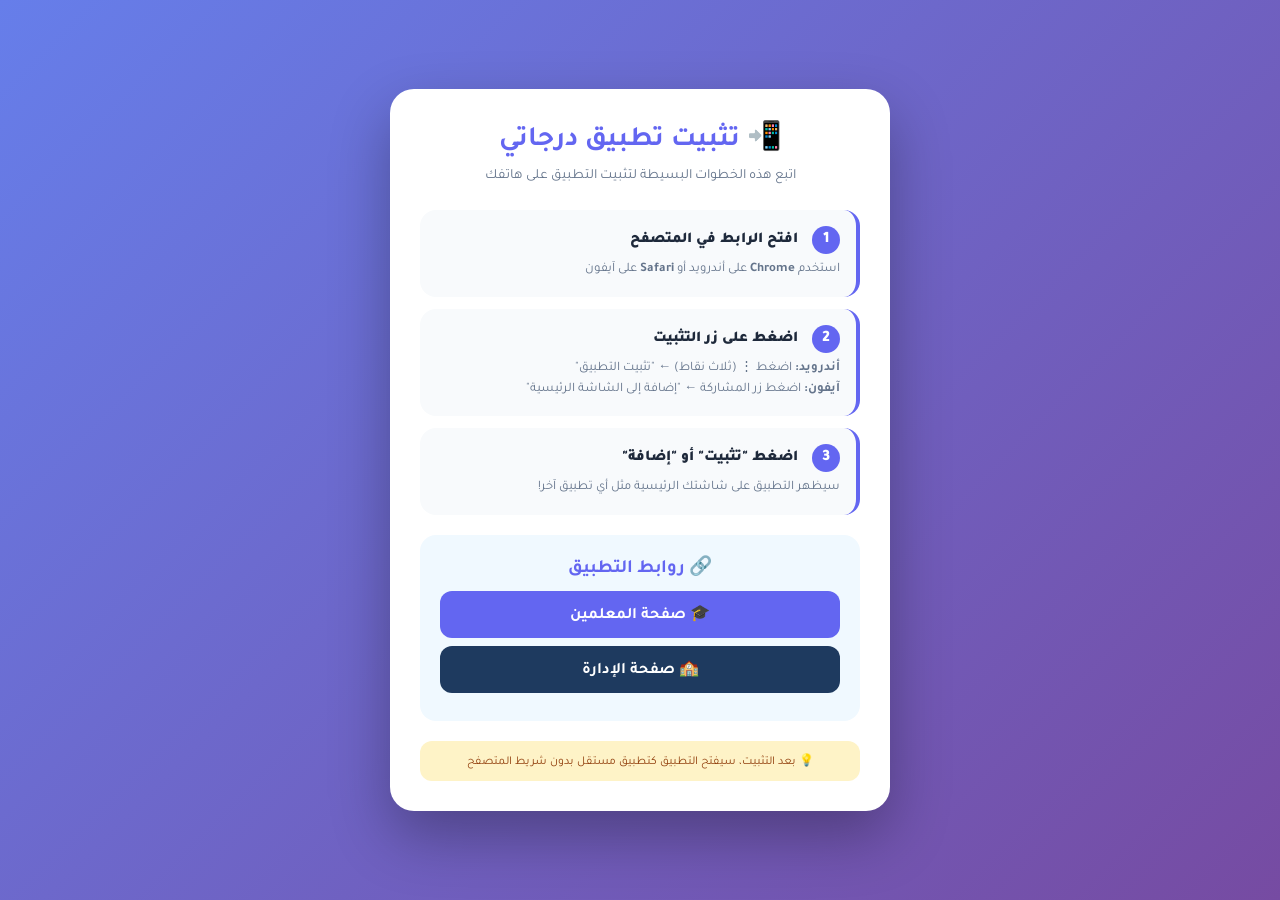
<file: install.html>
<!doctype html>
<html lang="ar" dir="rtl">
<head>
<meta charset="utf-8">
<meta name="viewport" content="width=device-width,initial-scale=1">
<title>تثبيت تطبيق درجاتي</title>
<link href="https://fonts.googleapis.com/css2?family=Tajawal:wght@400;700;900&display=swap" rel="stylesheet">
<style>
*{box-sizing:border-box;margin:0;padding:0}
body{
  font-family:'Tajawal',sans-serif;
  background:linear-gradient(135deg,#667eea 0%,#764ba2 100%);
  min-height:100vh;
  display:flex;
  align-items:center;
  justify-content:center;
  padding:20px;
  color:#fff;
}
.container{
  background:#fff;color:#1e293b;
  border-radius:24px;padding:30px;
  max-width:500px;width:100%;
  box-shadow:0 25px 60px rgba(0,0,0,.3);
}
h1{text-align:center;color:#6366f1;font-size:28px;margin-bottom:10px}
.subtitle{text-align:center;color:#64748b;font-size:14px;margin-bottom:25px}
.step{
  background:#f8fafc;border-radius:16px;
  padding:16px;margin-bottom:12px;
  border-right:4px solid #6366f1;
}
.step-num{
  display:inline-block;width:28px;height:28px;
  background:#6366f1;color:#fff;border-radius:50%;
  text-align:center;line-height:28px;font-weight:900;
  margin-left:10px;
}
.step-title{font-weight:900;font-size:15px;margin-bottom:6px;display:inline}
.step-desc{font-size:13px;color:#64748b;margin-top:6px;line-height:1.6}
.links{
  text-align:center;margin:20px 0;
  padding:20px;background:#f0f9ff;border-radius:16px;
}
.links a{
  display:block;padding:12px;margin:8px 0;
  background:#6366f1;color:#fff;text-decoration:none;
  border-radius:12px;font-weight:700;
}
.links a.admin{background:#1e3a5f}
.note{
  background:#fef3c7;border-radius:12px;
  padding:12px;margin-top:15px;
  font-size:12px;color:#92400e;text-align:center;
}
</style>
</head>
<body>
<div class="container">
  <h1>📲 تثبيت تطبيق درجاتي</h1>
  <p class="subtitle">اتبع هذه الخطوات البسيطة لتثبيت التطبيق على هاتفك</p>

  <div class="step">
    <span class="step-num">1</span>
    <span class="step-title">افتح الرابط في المتصفح</span>
    <div class="step-desc">
      استخدم <b>Chrome</b> على أندرويد أو <b>Safari</b> على آيفون
    </div>
  </div>

  <div class="step">
    <span class="step-num">2</span>
    <span class="step-title">اضغط على زر التثبيت</span>
    <div class="step-desc">
      <b>أندرويد:</b> اضغط ⋮ (ثلاث نقاط) ← "تثبيت التطبيق"<br>
      <b>آيفون:</b> اضغط زر المشاركة ← "إضافة إلى الشاشة الرئيسية"
    </div>
  </div>

  <div class="step">
    <span class="step-num">3</span>
    <span class="step-title">اضغط "تثبيت" أو "إضافة"</span>
    <div class="step-desc">
      سيظهر التطبيق على شاشتك الرئيسية مثل أي تطبيق آخر!
    </div>
  </div>

  <div class="links">
    <h3 style="margin-bottom:10px;color:#6366f1">🔗 روابط التطبيق</h3>
    <a href="index.html">🎓 صفحة المعلمين</a>
    <a href="admin.html" class="admin">🏫 صفحة الإدارة</a>
  </div>

  <div class="note">
    💡 بعد التثبيت، سيفتح التطبيق كتطبيق مستقل بدون شريط المتصفح
  </div>
</div>
</body>
</html>
</file>
<file: admin.css>
/* ═══ درجاتي — التصميم الأصلي البسيط ═══ */
:root{--th:#2563EB;--th2:#3B82F6;--thb:#EFF6FF;--ink:#0F172A;--ink2:#334155;--mut:#64748B;--line:#E2E8F0;--red:#DC2626;--redb:#FEE2E2;--acc:#059669;--accb:#D1FAE5;--sh:0 1px 2px rgba(15,23,42,.05),0 6px 18px rgba(15,23,42,.08);--rad:16px}
*{margin:0;padding:0;box-sizing:border-box;-webkit-tap-highlight-color:transparent}
html,body{height:100%}
body{font-family:'Tajawal',system-ui,sans-serif;background:#F8FAFC;color:var(--ink);overflow:hidden}
.screen{display:none;height:100dvh;flex-direction:column}.screen.active{display:flex}
#errbar{position:fixed;top:0;left:0;right:0;background:#DC2626;color:#fff;padding:8px 14px;font-size:11px;z-index:9999;display:none;direction:ltr;text-align:left;font-family:monospace}

/* ═══ خلفيات الصفحات ═══ */
body[data-page="dash"] .content{background:linear-gradient(180deg,#DBEAFE 0%,#EFF6FF 100%)}
body[data-page="res"] .content{background:linear-gradient(180deg,#FDE68A 0%,#FFFBEB 100%)}
body[data-page="team"] .content{background:linear-gradient(180deg,#A7F3D0 0%,#ECFDF5 100%)}
body[data-page="entry"] .content{background:linear-gradient(180deg,#DDD6FE 0%,#F5F3FF 100%)}
body[data-page="studs"] .content{background:linear-gradient(180deg,#A5F3FC 0%,#ECFEFF 100%)}
body[data-page="keys"] .content{background:linear-gradient(180deg,#FECDD3 0%,#FFF1F2 100%)}
body[data-page="set"] .content{background:linear-gradient(180deg,#E2E8F0 0%,#F1F5F9 100%)}

/* ═══ تمييز كل صفحة ═══ */
body[data-page="dash"] .ptitle .bar{background:linear-gradient(180deg,#1D4ED8,#3B82F6)}
body[data-page="dash"] .card .ct{color:#1D4ED8}
body[data-page="res"] .ptitle .bar{background:linear-gradient(180deg,#B45309,#D97706)}
body[data-page="res"] .card .ct{color:#B45309}
body[data-page="team"] .ptitle .bar{background:linear-gradient(180deg,#047857,#10B981)}
body[data-page="team"] .card .ct{color:#047857}
body[data-page="entry"] .ptitle .bar{background:linear-gradient(180deg,#7E22CE,#A78BFA)}
body[data-page="entry"] .card .ct{color:#7E22CE}
body[data-page="studs"] .ptitle .bar{background:linear-gradient(180deg,#0E7490,#06B6D4)}
body[data-page="studs"] .card .ct{color:#0E7490}
body[data-page="keys"] .ptitle .bar{background:linear-gradient(180deg,#BE123C,#F43F5E)}
body[data-page="keys"] .card .ct{color:#BE123C}
body[data-page="set"] .ptitle .bar{background:linear-gradient(180deg,#475569,#64748B)}
body[data-page="set"] .card .ct{color:#475569}

/* ═══ صفحة الدخول ═══ */
.login{flex:1;display:flex;align-items:center;justify-content:center;padding:24px;background:linear-gradient(135deg,#0F172A 0%,#1E3A8A 50%,#3B82F6 100%);position:relative;overflow:hidden}
.login::before,.login::after{content:'';position:absolute;border-radius:50%;filter:blur(90px);opacity:.4}
.login::before{width:420px;height:420px;background:#F59E0B;top:-120px;right:-120px}
.login::after{width:500px;height:500px;background:#8B5CF6;bottom:-160px;left:-160px}
.lcard{background:#fff;border-radius:24px;padding:32px 28px;width:100%;max-width:400px;box-shadow:0 30px 80px rgba(15,23,42,.4);position:relative;z-index:2}
.lcard .hero{display:flex;gap:14px;align-items:center;margin-bottom:18px}
.lcard .hero img{width:60px;height:60px;border-radius:16px;box-shadow:0 10px 28px rgba(37,99,235,.35)}
.lcard h1{color:#1E40AF;font-size:22px;font-weight:900}
.lcard .hero small{color:var(--mut);font-size:12px;display:block;margin-top:2px}

/* ═══ الحقول ══ */
input,select,textarea{width:100%;border:1.5px solid var(--line);border-radius:12px;padding:11px;font-family:inherit;font-size:15px;background:#fff;color:var(--ink);margin-bottom:10px;transition:.15s}
input:focus,select:focus,textarea:focus{outline:none;border-color:var(--th);box-shadow:0 0 0 4px rgba(37,99,235,.1)}

/* ═══ الأزرار ══ */
.btn{display:inline-flex;align-items:center;justify-content:center;gap:6px;border:none;border-radius:12px;padding:11px 16px;font-family:inherit;font-size:14px;font-weight:800;cursor:pointer;width:100%;margin-top:6px;background:linear-gradient(135deg,var(--th),var(--th2));color:#fff;box-shadow:0 5px 14px rgba(37,99,235,.25);transition:.15s}
.btn:active{transform:scale(.98)}
.btn.ghost{background:#fff;color:var(--ink2);border:1.5px solid var(--line);box-shadow:none}
.btn.danger{background:#fff;color:var(--red);border:1.5px solid #FECACA;box-shadow:none}
.btn.ok{background:linear-gradient(135deg,#059669,#10B981);box-shadow:0 5px 14px rgba(5,150,105,.25)}
.btn.sm{width:auto;padding:8px 12px;font-size:12px;border-radius:9px;margin:0}
.btn:disabled{opacity:.5;cursor:not-allowed}

/* ═══ الشريط الجانبي ══ */
.app{flex:1;display:flex;overflow:hidden}
.side{width:230px;background:linear-gradient(180deg,#1E3A8A 0%,#1E40AF 100%);color:#fff;display:flex;flex-direction:column;flex-shrink:0;box-shadow:2px 0 20px rgba(0,0,0,.15)}
.side .brand{padding:20px 18px;display:flex;gap:12px;align-items:center;border-bottom:1px solid rgba(255,255,255,.1)}
.side .brand img{width:42px;height:42px;border-radius:12px;box-shadow:0 8px 20px rgba(0,0,0,.3)}
.side .brand b{font-size:16px;font-weight:900;color:#fff}
.side .brand small{font-size:10.5px;color:rgba(255,255,255,.7);display:block}
.snav{background:none;border:none;color:rgba(255,255,255,.8);font-family:inherit;font-size:13.5px;font-weight:700;text-align:right;padding:13px 18px;cursor:pointer;display:flex;align-items:center;gap:11px;border-inline-start:3px solid transparent;transition:.15s}
.snav .ico{width:22px;text-align:center;font-size:16px}
.snav:hover{background:rgba(255,255,255,.08);color:#fff}
.snav.act{background:rgba(59,130,246,.3);color:#fff;border-inline-start-color:#60A5FA;box-shadow:inset 3px 0 0 #60A5FA}
.sfoot{margin-top:auto;padding:14px;border-top:1px solid rgba(255,255,255,.1)}
.rolecard{background:rgba(255,255,255,.08);border:1px solid rgba(255,255,255,.15);border-radius:12px;padding:11px;display:flex;align-items:center;gap:10px}
.rolecard .dot2{width:34px;height:34px;border-radius:50%;display:flex;align-items:center;justify-content:center;font-size:15px}
.rolecard.dev .dot2{background:linear-gradient(135deg,#F59E0B,#FBBF24)}
.rolecard.mgr .dot2{background:linear-gradient(135deg,#8B5CF6,#A78BFA)}
.rolecard b{font-size:12.5px;display:block;color:#fff}
.rolecard small{font-size:10.5px;color:rgba(255,255,255,.6)}
.rolecard .exit{margin-inline-start:auto;background:rgba(255,255,255,.1);border:1px solid rgba(255,255,255,.2);color:#fff;border-radius:9px;padding:7px 10px;cursor:pointer;transition:.15s}
.rolecard .exit:hover{background:#DC2626;border-color:#DC2626}

/* ═══ المحتوى ═══ */
.maincol{flex:1;display:flex;flex-direction:column;overflow:hidden}
.topbar{background:#fff;border-bottom:1px solid var(--line);padding:13px 20px;display:flex;align-items:center;gap:12px;z-index:5;box-shadow:0 1px 3px rgba(0,0,0,.04)}
.topbar b{font-size:17px;font-weight:900;display:block;color:var(--ink)}
.topbar small{font-size:11.5px;color:var(--mut)}
.iconbtn{background:#fff;border:1.5px solid var(--line);border-radius:10px;width:38px;height:38px;display:flex;align-items:center;justify-content:center;font-size:15px;cursor:pointer;color:var(--ink2);flex-shrink:0;transition:.15s}
.iconbtn:hover{border-color:var(--th);color:var(--th);background:var(--thb)}
.grow{flex:1}
.content{flex:1;overflow-y:auto;padding:20px;max-width:1400px;width:100%;margin:0 auto}

/* ═══ العناوين ═══ */
.ptitle{font-size:20px;font-weight:900;margin-bottom:4px;display:flex;align-items:center;gap:10px;color:var(--ink)}
.ptitle .bar{width:6px;height:26px;border-radius:4px;background:linear-gradient(180deg,var(--th),var(--th2))}
.psub{color:var(--mut);font-size:13px;margin-bottom:18px}

/* ═══ بطاقات الإحصاء - بسيطة ═══ */
.kpi{display:grid;grid-template-columns:repeat(4,1fr);gap:12px;margin-bottom:18px}
.kpi .k{background:#fff;border:1px solid var(--line);border-radius:var(--rad);padding:16px;display:flex;gap:12px;align-items:center;box-shadow:var(--sh);transition:.2s}
.kpi .k:hover{transform:translateY(-2px);box-shadow:0 10px 24px rgba(37,99,235,.12)}
.kpi .k .ic{width:46px;height:46px;border-radius:13px;display:flex;align-items:center;justify-content:center;font-size:20px}
.kpi .k b{font-size:22px;font-weight:900;display:block}
.kpi .k small{font-size:11px;color:var(--mut);font-weight:700}
.kpi .k.k1 .ic{background:linear-gradient(135deg,#DBEAFE,#EFF6FF);color:#2563EB}.kpi .k.k1 b{color:#2563EB}
.kpi .k.k2 .ic{background:linear-gradient(135deg,#D1FAE5,#ECFDF5);color:#059669}.kpi .k.k2 b{color:#059669}
.kpi .k.k3 .ic{background:linear-gradient(135deg,#FEF3C7,#FFFBEB);color:#D97706}.kpi .k.k3 b{color:#D97706}
.kpi .k.k4 .ic{background:linear-gradient(135deg,#FEE2E2,#FEF2F2);color:#DC2626}.kpi .k.k4 b{color:#DC2626}

/* ═══ البطاقات ═══ */
.card{background:#fff;border-radius:var(--rad);padding:16px;margin-bottom:14px;box-shadow:var(--sh);border:1px solid var(--line)}
.card .ct{font-size:15px;font-weight:900;margin-bottom:4px;color:var(--ink)}.card .cs{color:var(--mut);font-size:12.5px;margin-bottom:12px}

/* ═══ قائمة المعلمين ═══ */
.tlist{display:grid;grid-template-columns:repeat(auto-fill,minmax(360px,1fr));gap:12px}
.tcard{background:#fff;border-radius:var(--rad);padding:15px;border:1px solid var(--line);box-shadow:var(--sh);display:flex;gap:12px;position:relative;overflow:hidden;transition:.2s}
.tcard:hover{transform:translateY(-2px);box-shadow:0 12px 28px rgba(37,99,235,.12)}
.tcard::before{content:'';position:absolute;inset-inline-start:0;top:0;bottom:0;width:5px;background:var(--tc,#2563EB)}
.tcard .ava{width:48px;height:48px;border-radius:14px;color:#fff;display:flex;align-items:center;justify-content:center;font-weight:900;font-size:18px;flex-shrink:0;box-shadow:0 4px 12px rgba(0,0,0,.15)}
.tcard .body{flex:1;min-width:0;cursor:pointer}
.tcard .nm{font-size:15px;font-weight:800;display:flex;gap:7px;align-items:center;flex-wrap:wrap;color:var(--ink)}
.tcard .sub{font-size:12px;color:var(--mut);margin:3px 0}
.tcard .meta{font-size:11.5px;font-weight:700;color:var(--th)}
.dot{width:10px;height:10px;border-radius:50%;display:inline-block}
.dot.on{background:#22C55E;box-shadow:0 0 0 3px rgba(34,197,94,.2)}
.dot.off{background:#EF4444;box-shadow:0 0 0 3px rgba(239,68,68,.2)}
.pill{font-size:10.5px;font-weight:800;padding:3px 10px;border-radius:20px}
.pill.lock{background:var(--redb);color:var(--red)}
.pill.subj{background:var(--thb);color:var(--th)}
.codechip{background:#F1F5F9;border-radius:7px;padding:3px 9px;font-size:11.5px;font-weight:800;direction:ltr;font-family:monospace;color:var(--ink2)}
.tcard .acts{display:flex;flex-direction:column;gap:5px;flex-shrink:0}
.acts .r{display:flex;gap:5px}
.ib{background:#F8FAFC;border:1px solid var(--line);border-radius:9px;width:34px;height:34px;display:flex;align-items:center;justify-content:center;font-size:14px;cursor:pointer;color:var(--ink2);transition:.15s}
.ib:hover{border-color:var(--th);color:var(--th);background:var(--thb)}
.ib svg{width:16px;height:16px}

/* ═══ الجداول ═══ */
.tbl{overflow-x:auto;border-radius:13px;border:1px solid var(--line);box-shadow:0 2px 8px rgba(0,0,0,.04)}
table.pt{width:100%;border-collapse:collapse;font-size:12.5px;min-width:760px}
.pt th{background:linear-gradient(135deg,#1E40AF,#2563EB);color:#fff;padding:11px 6px;font-size:11px;white-space:nowrap;text-align:center;font-weight:800}
.pt th.enter{background:linear-gradient(135deg,#1D4ED8,#3B82F6)}
.pt th.calc{background:linear-gradient(135deg,#D97706,#F59E0B)}
.pt th.admin{background:linear-gradient(135deg,#7C3AED,#A78BFA)}
.pt th.fin{background:linear-gradient(135deg,#BE123C,#E11D48)}
.pt td{padding:10px 6px;border-bottom:1px solid #F1F5F9;text-align:center;white-space:nowrap;color:var(--ink2)}
.pt td.nm{text-align:right;font-weight:700;color:var(--ink);white-space:normal}
.pt tr:nth-child(even) td{background:#FAFBFC}
.pt tr:hover td{background:#F8FAFC}
.pt td.fail{color:var(--red);font-weight:800}
.pt td.pass{color:var(--acc);font-weight:800}
.pt td.none{color:#D1D5DB}
.pt input.admin-i{width:70px;border:1.5px solid #D8B4FE;border-radius:7px;padding:6px;text-align:center;background:#FAF5FF;font-weight:700;color:#6D28D9;transition:.15s}
.pt input.admin-i:focus{outline:none;border-color:#7C3AED;background:#fff;box-shadow:0 0 0 3px rgba(124,58,237,.1)}

/* ══ ترويسة الجداول ═══ */
.ghead{display:flex;justify-content:space-between;align-items:center;flex-wrap:wrap;gap:8px;margin-bottom:10px;padding-bottom:10px;border-bottom:1px dashed var(--line)}
.ghead b{color:var(--th);font-size:15px;font-weight:900}.ghead span{font-size:11.5px;color:var(--mut)}

/* ═══ الشارات ═══ */
.chips{display:flex;gap:6px;flex-wrap:wrap;margin:8px 0}
.chip{background:var(--thb);color:var(--th);border-radius:10px;padding:6px 12px;font-size:12.5px;font-weight:700}
.chip.g{background:var(--accb);color:var(--acc)}
.chip.r{background:var(--redb);color:var(--red)}

/* ═══ التخطيط ═══ */
.row2{display:flex;gap:8px;flex-wrap:wrap}
.row2 select,.row2 input{flex:1;min-width:110px;margin:0}
.grid2{display:grid;grid-template-columns:1fr 1fr;gap:8px}
.grid3{display:grid;grid-template-columns:repeat(3,1fr);gap:8px}
.label{font-size:12px;font-weight:700;color:var(--mut);display:block;margin-bottom:5px}

/* ══ قائمة الفريق ═══ */
.team-list .titem{background:#fff;border-radius:14px;padding:13px;margin-bottom:10px;display:flex;gap:12px;align-items:center;border:1px solid var(--line);flex-wrap:wrap;transition:.15s}
.team-list .titem:hover{box-shadow:0 8px 20px rgba(37,99,235,.1)}
.team-list .ava{width:44px;height:44px;border-radius:12px;color:#fff;font-weight:900;font-size:17px;display:flex;align-items:center;justify-content:center;flex-shrink:0;box-shadow:0 4px 10px rgba(0,0,0,.12)}
.team-list .body{flex:1;min-width:0}
.team-list .nm{font-size:14px;font-weight:800;display:flex;gap:7px;align-items:center;flex-wrap:wrap;color:var(--ink)}
.team-list .sub{font-size:12px;color:var(--mut);margin-top:2px}
.team-list .actions{display:flex;gap:5px;flex-wrap:wrap}

/* ═══ حالات فارغة ═══ */
.empty{text-align:center;color:var(--mut);padding:46px 15px;font-size:14px;line-height:2}
.hint{font-size:12.5px;color:var(--mut);line-height:1.7;margin-bottom:9px}

/* ═══ الإعدادات ══ */
.setgrid{display:grid;grid-template-columns:repeat(auto-fit,minmax(280px,1fr));gap:14px}
.setcard{background:#fff;border-radius:var(--rad);padding:20px;border:1px solid var(--line);box-shadow:var(--sh);border-top:4px solid var(--sc,#2563EB);transition:.2s}
.setcard:hover{transform:translateY(-2px);box-shadow:0 12px 28px rgba(37,99,235,.12)}
.setcard .hi{width:48px;height:48px;border-radius:13px;display:flex;align-items:center;justify-content:center;font-size:21px;margin-bottom:11px;background:var(--scb,#EFF6FF)}
.setcard h3{font-size:15px;font-weight:900;margin-bottom:4px;color:var(--ink)}
.setcard p{font-size:12.5px;color:var(--mut);margin-bottom:12px;line-height:1.6}

/* ═══ بطاقة النتيجة ══ */
.rescard{background:#fff;border-radius:18px;overflow:hidden;box-shadow:0 8px 28px rgba(37,99,235,.15);margin-bottom:18px;border:1px solid var(--line)}
.rc-top{background:linear-gradient(135deg,#1E40AF,#3B82F6);color:#fff;padding:16px 20px;display:flex;justify-content:space-between;align-items:center;flex-wrap:wrap;gap:10px}
.rc-top .t{font-size:17px;font-weight:900}
.rc-top .y{font-size:11.5px;opacity:.95;background:rgba(255,255,255,.18);padding:5px 14px;border-radius:20px;font-weight:700}
.rc-info{padding:14px 20px;display:flex;gap:18px;flex-wrap:wrap;align-items:center;background:linear-gradient(180deg,#EFF6FF,#F8FAFC);border-bottom:1px solid var(--line);font-size:13.5px}
.rc-info b{color:#1E40AF;font-weight:800}
.verdict{padding:6px 18px;border-radius:20px;font-weight:900;font-size:13.5px;box-shadow:0 2px 8px rgba(0,0,0,.1)}
.verdict.pass{background:linear-gradient(135deg,#D1FAE5,#A7F3D0);color:#047857}
.verdict.fail{background:linear-gradient(135deg,#FEE2E2,#FECACA);color:#DC2626}
.rc-body{padding:16px;overflow-x:auto}
.rc-sign{display:flex;justify-content:space-around;padding:18px;font-size:12.5px;color:var(--mut);font-weight:700;border-top:1px dashed var(--line);background:#FAFBFC}
.rc-sign span{padding-top:28px;border-top:2px solid var(--ink2);min-width:120px;text-align:center}

/* ═══ شريط الموبايل ═══ */
.bnav{display:none;position:fixed;bottom:0;left:0;right:0;background:#fff;border-top:1px solid var(--line);z-index:10;box-shadow:0 -2px 10px rgba(0,0,0,.05)}
.bnav button{flex:1;background:none;border:none;font-family:inherit;color:var(--mut);padding:8px 0 10px;cursor:pointer;border-top:3px solid transparent;display:flex;flex-direction:column;align-items:center;gap:3px;transition:.15s}
.bnav button .ico{font-size:17px}
.bnav button small{font-size:9.5px;font-weight:800}
.bnav button.act{color:var(--th);border-top-color:var(--th);background:var(--thb)}

/* ═══ التوست ═══ */
.toast{position:fixed;bottom:28px;left:50%;transform:translateX(-50%) translateY(90px);background:#0F172A;color:#fff;padding:13px 24px;border-radius:14px;font-size:13.5px;font-weight:700;z-index:99;opacity:0;transition:.25s;max-width:92%;text-align:center;box-shadow:0 10px 30px rgba(15,23,42,.4)}
.toast.show{opacity:1;transform:translateX(-50%) translateY(0)}
.toast.err{background:var(--red)}
.toast.ok{background:var(--acc)}

/* ═══ النوافذ المنبثقة ══ */
.ovl{position:fixed;inset:0;background:rgba(15,23,42,.6);backdrop-filter:blur(6px);display:none;align-items:center;justify-content:center;z-index:50;padding:20px}
.ovl.show{display:flex}
.modal{background:#fff;border-radius:20px;padding:24px;width:100%;max-width:540px;max-height:88%;overflow-y:auto;box-shadow:0 30px 80px rgba(0,0,0,.35);animation:pop .3s cubic-bezier(.2,.8,.2,1.2)}
@keyframes pop{from{opacity:0;transform:translateY(28px) scale(.95)}to{opacity:1;transform:none}}
.modal h3{margin-bottom:6px;font-size:17px;font-weight:900;color:var(--th)}
.modal p{color:var(--ink2);font-size:13.5px;line-height:1.7;margin-bottom:14px}
.mrow{display:flex;gap:8px}
.mrow .btn{margin-top:0}

/* ═══ الملخص ═══ */
.sumbox{text-align:center;padding:12px 0 16px}
.sumbox .pct{font-size:48px;font-weight:900;color:var(--th);text-shadow:0 2px 8px rgba(37,99,235,.2)}
.sumbox small{color:var(--mut);font-weight:700;font-size:12px}
.sumcols{display:grid;grid-template-columns:1fr 1fr;gap:10px;margin:12px 0}
.sumcols .sc2{border-radius:13px;padding:13px;text-align:center;box-shadow:0 2px 8px rgba(0,0,0,.06)}
.sumcols .g{background:linear-gradient(135deg,#D1FAE5,#A7F3D0);color:var(--acc)}
.sumcols .r{background:linear-gradient(135deg,#FEE2E2,#FECACA);color:var(--red)}
.sumcols b{font-size:24px;display:block;font-weight:900}

/* ═══ الموبايل ═══ */
@media(max-width:900px){
  .side{display:none}
  .bnav{display:flex}
  .content{padding:14px 12px 84px}
  .kpi{grid-template-columns:1fr 1fr;gap:9px}
  .tlist{grid-template-columns:1fr}
  .grid2,.grid3{grid-template-columns:1fr}
  .setgrid{grid-template-columns:1fr}
  body{overflow-y:auto}
  .app{height:100%}
}

/* ═══ تنسيقات الطباعة ═══ */
.print-page {
  width: 210mm;
  min-height: 297mm;
  padding: 15mm;
  margin: 0 auto 20px;
  background: #fff;
  box-shadow: 0 2px 10px rgba(0,0,0,0.1);
  box-sizing: border-box;
}

.print-header {
  display: flex;
  justify-content: space-between;
  align-items: flex-start;
  margin-bottom: 20px;
  padding-bottom: 15px;
  border-bottom: 3px double #1E40AF;
}

.print-header-right,
.print-header-center,
.print-header-left {
  flex: 1;
  text-align: center;
}

.print-school-name {
  font-size: 14px;
  font-weight: 900;
  color: #1E40AF;
  line-height: 1.6;
}

.print-title {
  font-size: 22px;
  font-weight: 900;
  color: #1E40AF;
  margin-bottom: 5px;
}

.print-year {
  font-size: 14px;
  color: #64748B;
  font-weight: 700;
}

.print-info-box {
  text-align: right;
  font-size: 13px;
  line-height: 1.8;
  color: #0F172A;
}

.print-info-row {
  margin-bottom: 4px;
}

.print-info-row b {
  color: #1E40AF;
  font-weight: 800;
}

.print-table {
  width: 100%;
  border-collapse: collapse;
  margin-bottom: 20px;
  font-size: 11px;
}

.print-table th,
.print-table td {
  border: 1px solid #0F172A;
  padding: 6px 4px;
  text-align: center;
}

.print-table th {
  background: #1E40AF;
  color: #fff;
  font-weight: 800;
  font-size: 10px;
}

.print-table .th-f1 { background: #1D4ED8; }
.print-table .th-f2 { background: #0E7490; }
.print-table .th-avg { background: #B45309; }
.print-table .th-half { background: #7C3AED; }
.print-table .th-annual { background: #059669; }
.print-table .th-exam { background: #DC2626; }
.print-table .th-final { background: #BE123C; }

.print-table .th-seq { width: 40px; }
.print-table .th-name { width: 180px; text-align: right; }

.print-table .td-name {
  text-align: right;
  font-weight: 700;
  padding-right: 8px;
}

.print-table .td-final-pass {
  background: #D1FAE5;
  color: #047857;
  font-weight: 900;
}

.print-table .td-final-fail {
  background: #FEE2E2;
  color: #DC2626;
  font-weight: 900;
}

.print-footer {
  display: flex;
  justify-content: space-between;
  margin-top: 40px;
  padding-top: 20px;
}

.print-signature {
  text-align: center;
  width: 150px;
}

.print-signature div:first-child {
  font-size: 13px;
  font-weight: 700;
  color: #0F172A;
  margin-bottom: 30px;
}

.signature-line {
  border-top: 1px solid #0F172A;
  width: 100%;
}

.page-break {
  page-break-after: always;
  height: 1px;
}

@media print {
  body * {
    visibility: hidden;
  }
  .print-page, .print-page * {
    visibility: visible;
  }
  .print-page {
    position: absolute;
    left: 0;
    top: 0;
    box-shadow: none;
    margin: 0;
  }
  .page-break {
    page-break-after: always;
  }
}
</file>
